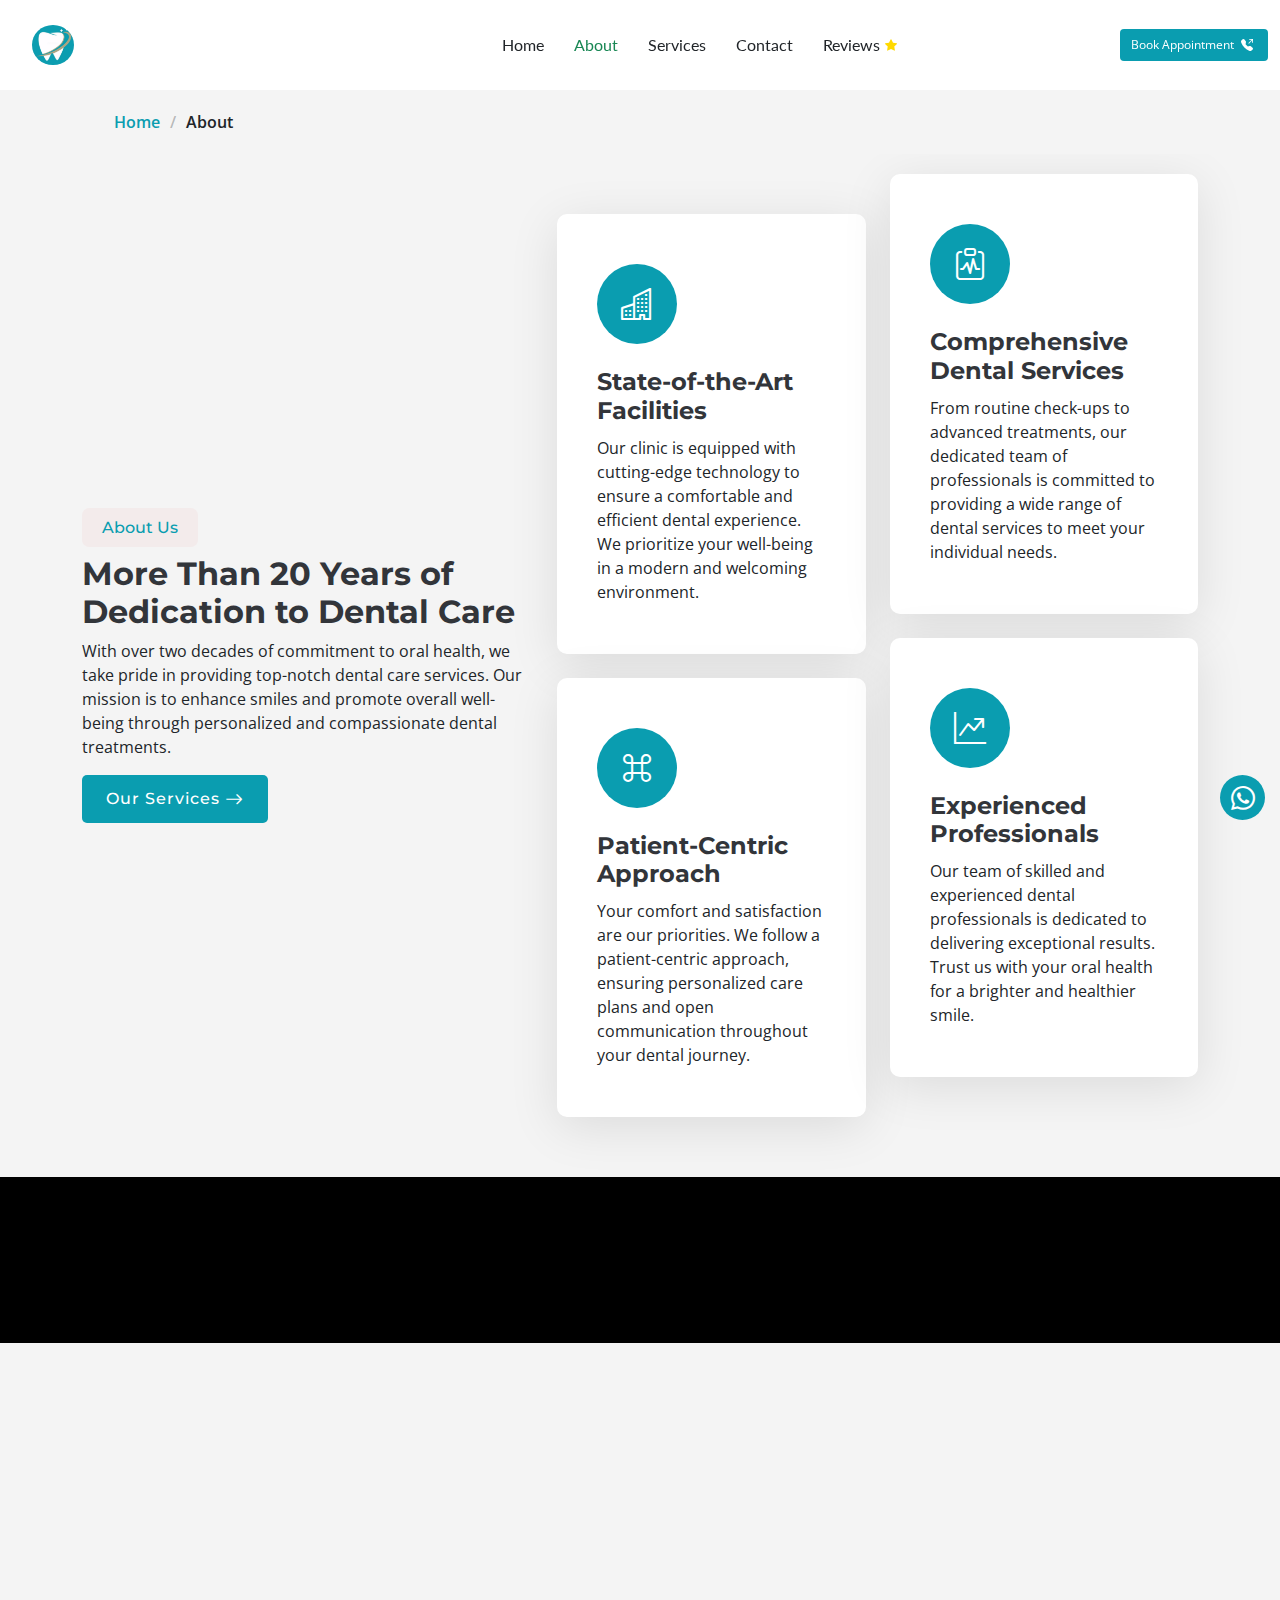
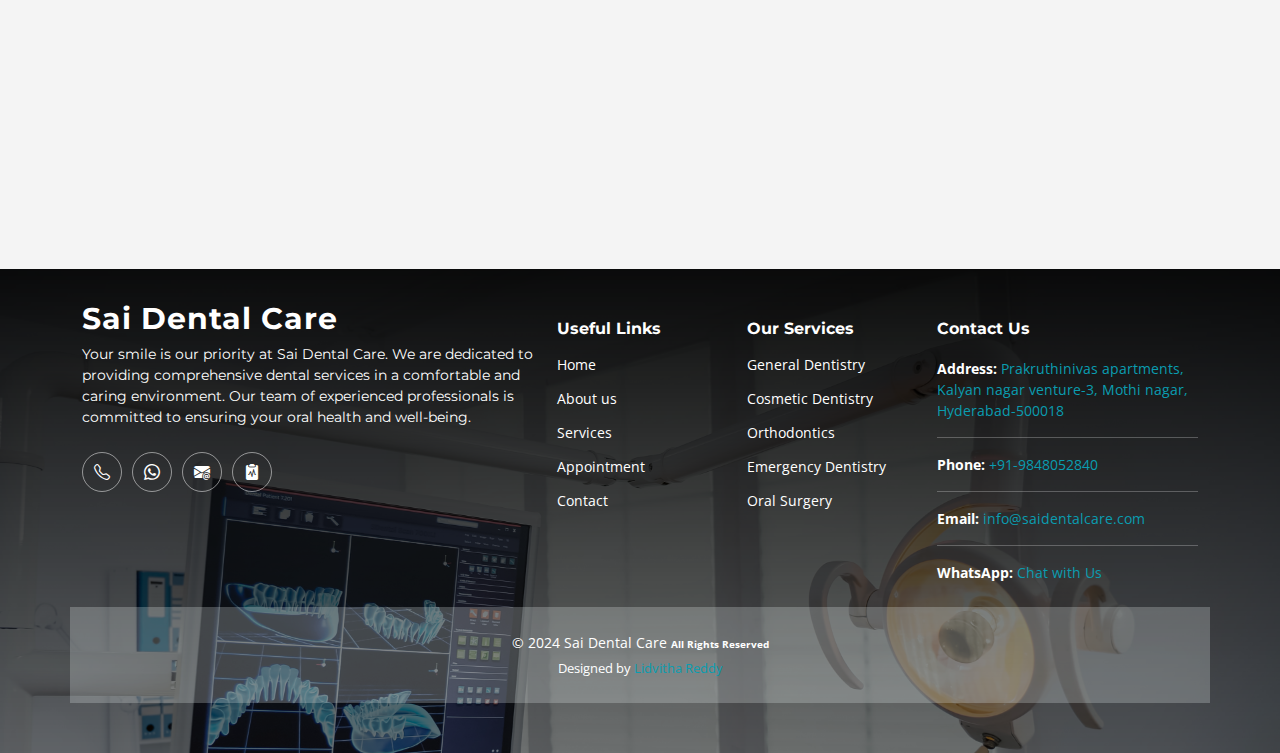
<file: about.html>
<!DOCTYPE html>
<html lang="en">
  <head>
    <meta charset="utf-8" />
    <meta content="width=device-width, initial-scale=1.0" name="viewport" />

    <title>Sai Dental Care</title>
    <meta content="" name="description" />
    <meta content="" name="keywords" />

    <!-- Favicons -->
    <link href="assets/img/services/tooth-checkup.png" rel="icon" />
    <link href="assets/img/services/tooth-checkup.png" rel="apple-touch-icon" />

    <!-- Fonts -->
    <link href="https://fonts.googleapis.com" rel="preconnect" />
    <link href="https://fonts.gstatic.com" rel="preconnect" crossorigin />
    <link
      href="https://fonts.googleapis.com/css2?family=Open+Sans:ital,wght@0,300;0,400;0,500;0,600;0,700;0,800;1,300;1,400;1,500;1,600;1,700;1,800&family=Montserrat:ital,wght@0,100;0,200;0,300;0,400;0,500;0,600;0,700;0,800;0,900;1,100;1,200;1,300;1,400;1,500;1,600;1,700;1,800;1,900&family=Lato:ital,wght@0,100;0,300;0,400;0,700;0,900;1,100;1,300;1,400;1,700;1,900&display=swap"
      rel="stylesheet"
    />

    <!-- Vendor CSS Files -->
    <link
      href="assets/vendor/bootstrap/css/bootstrap.min.css"
      rel="stylesheet"
    />
    <link
      href="assets/vendor/bootstrap-icons/bootstrap-icons.css"
      rel="stylesheet"
    />
    <link
      href="assets/vendor/glightbox/css/glightbox.min.css"
      rel="stylesheet"
    />
    <link href="assets/vendor/swiper/swiper-bundle.min.css" rel="stylesheet" />
    <link href="assets/vendor/aos/aos.css" rel="stylesheet" />

    <!-- Template Main CSS File -->
    <link href="assets/css/main.css" rel="stylesheet" />
  </head>

  <body class="index-page" data-bs-spy="scroll" data-bs-target="#navmenu">
    <!-- ======= Header ======= -->
    <header id="header" class="header sticky-top d-flex align-items-center">
      <div
        class="container-fluid d-flex align-items-center justify-content-between"
      >
        <a
          href="index.html"
          class="logo d-flex align-items-center me-auto me-xl-0"
        >
          <!-- Uncomment the line below if you also wish to use an image logo -->
          <img src="assets/img/home/clinic_logo.jpg" alt="logo" />
          <h1 class="mx-4">Sai Dental Care</h1>
        </a>

        <!-- Nav Menu -->
        <nav id="navmenu" class="navmenu">
          <ul>
            <li><a href="index.html#hero" class="text-dark">Home</a></li>
            <li><a href="about.html" class="active text-success">About</a></li>
            <li><a href="services.html" class="text-dark">Services</a></li>
            <li><a href="index.html#contact" class="text-dark">Contact</a></li>
            <li>
              <a
                href="https://www.practo.com/Hyderabad/clinic/sai-dental-care-moti-nagar-1-649209/reviews"
                target="_blank"
                class="text-dark"
              >
                Reviews
                <i style="color: rgb(255, 217, 0)" class="bi bi-star-fill"></i>
              </a>
            </li>
          </ul>
          <i class="mobile-nav-toggle d-xl-none bi bi-list"></i>
        </nav>
        <!-- End Nav Menu -->
        <a class="btn btn-getstarted btn-lg" href="tel:+919848052840"
          >Book Appointment <i class="bi bi-telephone-outbound-fill px-1"></i
        ></a>
      </div>
    </header>
    <!-- End Header -->

    <main id="main">
      <div data-aos="fade" class="page-title">
        <nav class="breadcrumbs">
          <div class="container">
            <ol>
              <li><a href="index.html">Home</a></li>
              <li class="current">About</li>
            </ol>
          </div>
        </nav>
      </div>
      <!-- About Section - Home Page -->
      <section id="about" class="about">
        <div class="container" data-aos="fade-up" data-aos-delay="100">
          <div class="row align-items-xl-center gy-5">
            <div class="col-xl-5 content">
              <h3>About Us</h3>
              <h2>More Than 20 Years of Dedication to Dental Care</h2>
              <p>
                With over two decades of commitment to oral health, we take
                pride in providing top-notch dental care services. Our mission
                is to enhance smiles and promote overall well-being through
                personalized and compassionate dental treatments.
              </p>
              <a href="services.html" class="read-more"
                ><span>Our Services</span><i class="bi bi-arrow-right"></i
              ></a>
            </div>

            <div class="col-xl-7">
              <div class="row gy-4 icon-boxes">
                <div class="col-md-6" data-aos="fade-up" data-aos-delay="200">
                  <div class="icon-box">
                    <i class="bi bi-buildings"></i>
                    <h3>State-of-the-Art Facilities</h3>
                    <p>
                      Our clinic is equipped with cutting-edge technology to
                      ensure a comfortable and efficient dental experience. We
                      prioritize your well-being in a modern and welcoming
                      environment.
                    </p>
                  </div>
                </div>
                <!-- End Icon Box -->

                <div class="col-md-6" data-aos="fade-up" data-aos-delay="300">
                  <div class="icon-box">
                    <i class="bi bi-clipboard-pulse"></i>
                    <h3>Comprehensive Dental Services</h3>
                    <p>
                      From routine check-ups to advanced treatments, our
                      dedicated team of professionals is committed to providing
                      a wide range of dental services to meet your individual
                      needs.
                    </p>
                  </div>
                </div>
                <!-- End Icon Box -->

                <div class="col-md-6" data-aos="fade-up" data-aos-delay="400">
                  <div class="icon-box">
                    <i class="bi bi-command"></i>
                    <h3>Patient-Centric Approach</h3>
                    <p>
                      Your comfort and satisfaction are our priorities. We
                      follow a patient-centric approach, ensuring personalized
                      care plans and open communication throughout your dental
                      journey.
                    </p>
                  </div>
                </div>
                <!-- End Icon Box -->

                <div class="col-md-6" data-aos="fade-up" data-aos-delay="500">
                  <div class="icon-box">
                    <i class="bi bi-graph-up-arrow"></i>
                    <h3>Experienced Professionals</h3>
                    <p>
                      Our team of skilled and experienced dental professionals
                      is dedicated to delivering exceptional results. Trust us
                      with your oral health for a brighter and healthier smile.
                    </p>
                  </div>
                </div>
                <!-- End Icon Box -->
              </div>
            </div>
          </div>
        </div>
      </section>
      <!-- End About Section -->

      <!-- Stats Section - Home Page -->
      <section id="stats" class="stats">
        <img src="assets/img/home/stats-banner.jpg" alt="" data-aos="fade-in" />

        <div
          class="container position-relative"
          data-aos="fade-up"
          data-aos-delay="100"
        >
          <div class="row gy-4">
            <div class="col-lg-3 col-md-6 col-6">
              <div class="stats-item text-center w-100 h-100">
                <span
                  data-purecounter-start="0"
                  data-purecounter-end="40"
                  data-purecounter-duration="2"
                  class="purecounter"
                ></span>
                <p>Services</p>
              </div>
            </div>
            <!-- End Stats Item -->

            <div class="col-lg-3 col-md-6 col-6">
              <div class="stats-item text-center w-100 h-100">
                <span
                  data-purecounter-start="0"
                  data-purecounter-end="2004"
                  data-purecounter-duration="0"
                  class="purecounter"
                ></span>
                <p>Since</p>
              </div>
            </div>
            <!-- End Stats Item -->

            <div class="col-lg-3 col-md-6 col-6">
              <div class="stats-item text-center w-100 h-100">
                <span
                  data-purecounter-start="0"
                  data-purecounter-end="1440"
                  data-purecounter-duration="2"
                  class="purecounter"
                ></span>
                <p>Practo Reviews</p>
              </div>
            </div>
            <!-- End Stats Item -->

            <div class="col-lg-3 col-md-6 col-6">
              <div class="stats-item text-center w-100 h-100">
                <span
                  data-purecounter-start="0"
                  data-purecounter-end="2900"
                  data-purecounter-duration="2"
                  class="purecounter"
                ></span>
                <!-- <span id="visits">..</span> -->
                <p>Site Visits</p>
              </div>
            </div>
            <!-- End Stats Item -->
          </div>
        </div>
      </section>
      <!-- End Stats Section -->

      <!-- Team Section - Home Page -->
      <section id="team" class="team">
        <!--  Section Title -->
        <div class="container section-title" data-aos="fade-up">
          <h2>Team</h2>
          <p>
            Meet Our Expert Team, Crafting Beautiful Smiles with Passion and
            Precision!
          </p>
        </div>
        <!-- End Section Title -->

        <div class="container">
          <div class="row gy-5">
            <div
              class="col-lg-3 col-md-6 member"
              data-aos="fade-up"
              data-aos-delay="100"
            >
              <div class="member-img">
                <img
                  src="assets/img/team/team-1.jpg"
                  class="img-fluid"
                  alt=""
                />
                <div class="social">
                  <a href="tel:+919848052840"
                    ><i class="bi bi-telephone"></i
                  ></a>
                  <a href="https://wa.me/9848052840" target="_blank"
                    ><i class="bi bi-whatsapp"></i
                  ></a>
                  <a href="mailto:info@saidentalcare.com"
                    ><i class="bi bi-envelope-at-fill"></i
                  ></a>
                  <a
                    href="https://www.practo.com/hyderabad/doctor/dr-bharat-reddy-dentist?specialization=Dentist&practice_id=649209"
                    target="_blank"
                    ><i class="bi bi-clipboard2-pulse-fill"></i
                  ></a>
                </div>
              </div>
              <div class="member-info text-center">
                <h4>
                  <a
                    href="https://www.practo.com/hyderabad/doctor/dr-bharat-reddy-dentist?specialization=Dentist&practice_id=649209"
                    target="_blank"
                  >
                    Dr. Bharat Reddy</a
                  >
                </h4>
                <span>Implantologist</span>
                <p>BDS, Fellowship in Oral implantlogy</p>
                <p>26 years of experience</p>
                <p>Reg.No 7487-A</p>
              </div>
            </div>

            <div
              class="col-lg-3 col-md-6 member"
              data-aos="fade-up"
              data-aos-delay="200"
            >
              <div class="member-img">
                <img
                  src="assets/img/team/team-2.jpg"
                  class="img-fluid"
                  alt=""
                />
                <div class="social">
                  <a href="tel:+919848052840"
                    ><i class="bi bi-telephone"></i
                  ></a>
                  <a href="https://wa.me/9848052840" target="_blank"
                    ><i class="bi bi-whatsapp"></i
                  ></a>
                  <a href="mailto:info@saidentalcare.com"
                    ><i class="bi bi-envelope-at-fill"></i
                  ></a>
                  <a
                    href="https://www.practo.com/hyderabad/doctor/dr-bharat-reddy-dentist?specialization=Dentist&practice_id=649209"
                    target="_blank"
                    ><i class="bi bi-clipboard2-pulse-fill"></i
                  ></a>
                </div>
              </div>
              <div class="member-info text-center">
                <h4>Dr. Sushmitha</h4>
                <span>Specialist Dentist</span>
                <p>BDS, 20 years of experience</p>
                <p>Reg.No 54971893-A</p>
              </div>
            </div>

            <div
              class="col-lg-3 col-md-6 member"
              data-aos="fade-up"
              data-aos-delay="300"
            >
              <div class="member-img">
                <img
                  src="assets/img/team/team-3.jpg"
                  class="img-fluid"
                  alt=""
                />
                <div class="social">
                  <a href="#"><i class="bi bi-twitter"></i></a>
                  <a href="#"><i class="bi bi-facebook"></i></a>
                  <a href="#"><i class="bi bi-instagram"></i></a>
                  <a href="#"><i class="bi bi-linkedin"></i></a>
                </div>
              </div>
              <div class="member-info text-center">
                <h4>William Anderson</h4>
                <span>CTO</span>
                <p>
                  Illum minima ea autem doloremque ipsum quidem quas aspernatur
                  modi ut praesentium vel tque sed facilis at qui
                </p>
              </div>
            </div>

            <div
              class="col-lg-3 col-md-6 member"
              data-aos="fade-up"
              data-aos-delay="300"
            >
              <div class="member-img">
                <img
                  src="assets/img/team/team-3.jpg"
                  class="img-fluid"
                  alt=""
                />
                <div class="social">
                  <a href="#"><i class="bi bi-twitter"></i></a>
                  <a href="#"><i class="bi bi-facebook"></i></a>
                  <a href="#"><i class="bi bi-instagram"></i></a>
                  <a href="#"><i class="bi bi-linkedin"></i></a>
                </div>
              </div>
              <div class="member-info text-center">
                <h4>William Anderson</h4>
                <span>CTO</span>
                <p>
                  Illum minima ea autem doloremque ipsum quidem quas aspernatur
                  modi ut praesentium vel tque sed facilis at qui
                </p>
              </div>
            </div>
          </div>
        </div>
      </section>
      <!-- End Team Section -->
    </main>

    <!-- Footer Section -->
    <footer id="footer" class="footer">
      <div class="container footer-top">
        <div class="row gy-4">
          <div class="col-lg-5 col-md-12 footer-about">
            <a href="index.html" class="logo d-flex align-items-center">
              <span>Sai Dental Care</span>
            </a>
            <p>
              Your smile is our priority at Sai Dental Care. We are dedicated to
              providing comprehensive dental services in a comfortable and
              caring environment. Our team of experienced professionals is
              committed to ensuring your oral health and well-being.
            </p>
            <div class="social-links d-flex mt-4">
              <a href="tel:+919848052840"><i class="bi bi-telephone"></i></a>
              <a href="https://wa.me/9848052840" target="_blank"
                ><i class="bi bi-whatsapp"></i
              ></a>
              <a href="mailto:info@saidentalcare.com"
                ><i class="bi bi-envelope-at-fill"></i
              ></a>
              <a
                href="https://www.practo.com/hyderabad/doctor/dr-bharat-reddy-dentist?specialization=Dentist&practice_id=649209"
                target="_blank"
                ><i class="bi bi-clipboard2-pulse-fill"></i
              ></a>
            </div>
          </div>

          <div class="col-lg-2 col-6 footer-links">
            <h4>Useful Links</h4>
            <ul>
              <li><a href="index.html">Home</a></li>
              <li><a href="about.html">About us</a></li>
              <li><a href="services.html">Services</a></li>
              <li>
                <a href="https://wa.me/9848052840" target="_blank"
                  >Appointment</a
                >
              </li>
              <li><a href="index.html#contact">Contact</a></li>
            </ul>
          </div>

          <div class="col-lg-2 col-6 footer-links">
            <h4>Our Services</h4>
            <ul>
              <li><a href="services.html">General Dentistry</a></li>
              <li><a href="services.html">Cosmetic Dentistry</a></li>
              <li><a href="services.html">Orthodontics</a></li>
              <li><a href="services.html">Emergency Dentistry</a></li>
              <li><a href="services.html">Oral Surgery</a></li>
            </ul>
          </div>

          <div
            class="col-lg-3 col-md-12 footer-contact text-center text-md-start"
          >
            <h4>Contact Us</h4>
            <strong>Address:</strong>
            <a
              href="https://www.google.co.in/maps/place/Sai+Dental+care/@17.4528027,78.4039406,15z/data=!3m1!4b1!4m6!3m5!1s0x3bcb911967c75cc9:0x7b93069f0cb527a6!8m2!3d17.4527831!4d78.4223947!16s%2Fg%2F11gd3904gx?entry=ttu"
              class="contact-link"
            >
              Prakruthinivas apartments, Kalyan nagar venture-3, Mothi nagar,
              Hyderabad-500018
            </a>
            <hr />
            <strong>Phone:</strong>
            <a href="tel:+919848052840" class="contact-link">+91-9848052840</a>
            <hr />
            <strong>Email:</strong>
            <a href="mailto:info@saidentalcare.com" class="mail-link"
              >info@saidentalcare.com</a
            >
            <hr />
            <strong>WhatsApp:</strong>
            <a href="https://wa.me/9848052840" target="_blank">Chat with Us</a>
          </div>
        </div>
      </div>

      <div class="container copyright text-center mt-4">
        <p>
          &copy; <span>2024 Sai Dental Care</span>
          <span> <b style="font-size: x-small">All Rights Reserved</b></span>
        </p>
        <div class="credits">Designed by <a href="#">Lidvitha Reddy</a></div>
      </div>
    </footer>
    <!-- End Footer -->

    <!-- Scroll Top Button -->
    <a
      href="#"
      id="scroll-top"
      class="scroll-top d-flex align-items-center justify-content-center"
      ><i class="bi bi-arrow-up-short"></i
    ></a>

    <!-- WhatsApp Button -->
    <a
      href="https://wa.me/9848052840"
      target="_blank"
      id="whatsapp-button"
      class="whatsapp-button d-flex align-items-center justify-content-center"
      ><i class="bi bi-whatsapp"></i
    ></a>

    <!-- Preloader -->
    <div id="preloader">
      <div></div>
      <div></div>
      <div></div>
      <div></div>
    </div>

    <!-- Vendor JS Files -->
    <script src="assets/vendor/bootstrap/js/bootstrap.bundle.min.js"></script>
    <script src="assets/vendor/glightbox/js/glightbox.min.js"></script>
    <script src="assets/vendor/purecounter/purecounter_vanilla.js"></script>
    <script src="assets/vendor/isotope-layout/isotope.pkgd.min.js"></script>
    <script src="assets/vendor/swiper/swiper-bundle.min.js"></script>
    <script src="assets/vendor/aos/aos.js"></script>
    <script src="assets/vendor/php-email-form/validate.js"></script>

    <!-- Template Main JS File -->
    <script src="assets/js/main.js"></script>
  </body>
</html>
</file>
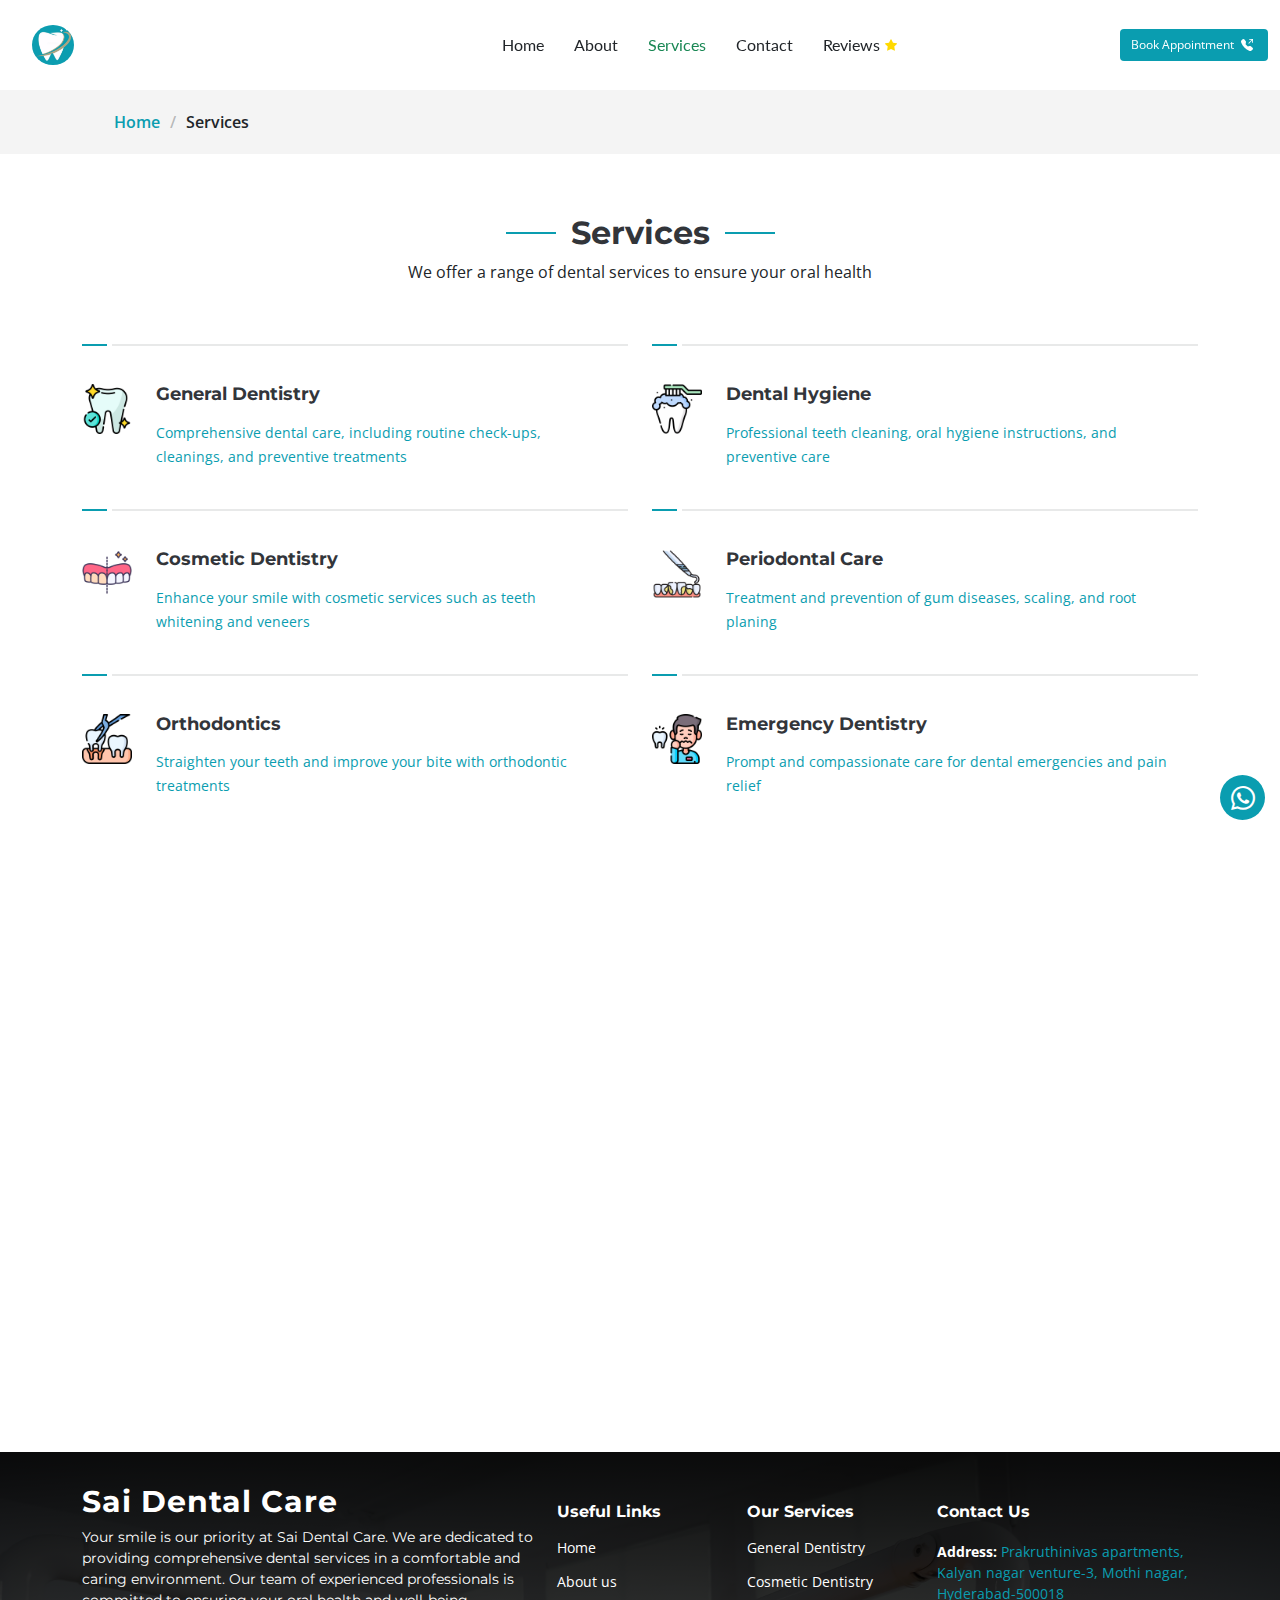
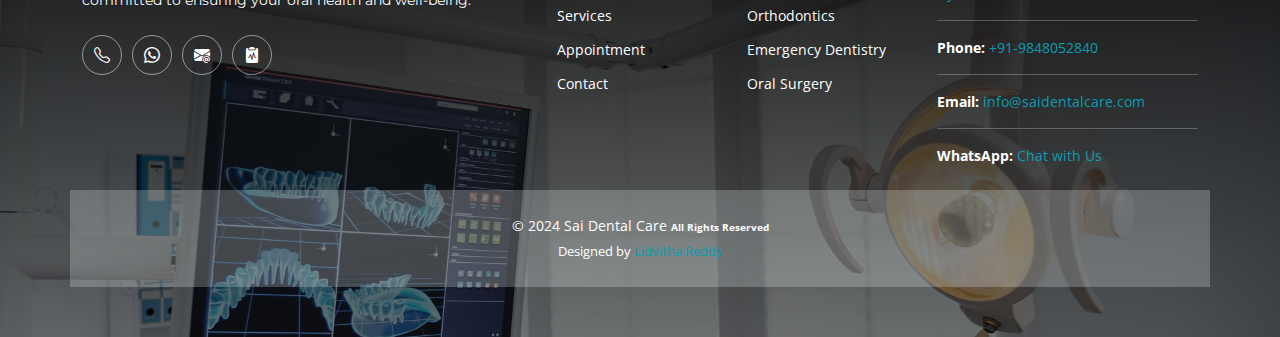
<file: services.html>
<!DOCTYPE html>
<html lang="en">
  <head>
    <meta charset="utf-8" />
    <meta content="width=device-width, initial-scale=1.0" name="viewport" />

    <title>Sai Dental Care</title>
    <meta content="" name="description" />
    <meta content="" name="keywords" />

    <!-- Favicons -->
    <link href="assets/img/services/tooth-checkup.png" rel="icon" />
    <link href="assets/img/services/tooth-checkup.png" rel="apple-touch-icon" />

    <!-- Fonts -->
    <link href="https://fonts.googleapis.com" rel="preconnect" />
    <link href="https://fonts.gstatic.com" rel="preconnect" crossorigin />
    <link
      href="https://fonts.googleapis.com/css2?family=Open+Sans:ital,wght@0,300;0,400;0,500;0,600;0,700;0,800;1,300;1,400;1,500;1,600;1,700;1,800&family=Montserrat:ital,wght@0,100;0,200;0,300;0,400;0,500;0,600;0,700;0,800;0,900;1,100;1,200;1,300;1,400;1,500;1,600;1,700;1,800;1,900&family=Lato:ital,wght@0,100;0,300;0,400;0,700;0,900;1,100;1,300;1,400;1,700;1,900&display=swap"
      rel="stylesheet"
    />

    <!-- Vendor CSS Files -->
    <link
      href="assets/vendor/bootstrap/css/bootstrap.min.css"
      rel="stylesheet"
    />
    <link
      href="assets/vendor/bootstrap-icons/bootstrap-icons.css"
      rel="stylesheet"
    />
    <link
      href="assets/vendor/glightbox/css/glightbox.min.css"
      rel="stylesheet"
    />
    <link href="assets/vendor/swiper/swiper-bundle.min.css" rel="stylesheet" />
    <link href="assets/vendor/aos/aos.css" rel="stylesheet" />

    <!-- Template Main CSS File -->
    <link href="assets/css/main.css" rel="stylesheet" />
  </head>

  <body class="index-page" data-bs-spy="scroll" data-bs-target="#navmenu">
    <!-- ======= Header ======= -->
    <header id="header" class="header sticky-top d-flex align-items-center">
      <div
        class="container-fluid d-flex align-items-center justify-content-between"
      >
        <a
          href="index.html"
          class="logo d-flex align-items-center me-auto me-xl-0"
        >
          <!-- Uncomment the line below if you also wish to use an image logo -->
                    <img src="assets/img/home/clinic_logo.jpg" alt="logo" />
          <h1 class="mx-4">Sai Dental Care</h1>
        </a>

        <!-- Nav Menu -->
        <nav id="navmenu" class="navmenu">
          <ul>
            <li><a href="index.html#hero" class="text-dark">Home</a></li>
            <li><a href="about.html" class="text-dark">About</a></li>
            <li>
              <a href="services.html" class="active text-success">Services</a>
            </li>
            <li><a href="index.html#contact" class="text-dark">Contact</a></li>
            <li>
              <a
                href="https://www.practo.com/Hyderabad/clinic/sai-dental-care-moti-nagar-1-649209/reviews"
                target="_blank"
                class="text-dark"
              >
                Reviews
                <i style="color: rgb(255, 217, 0)" class="bi bi-star-fill"></i>
              </a>
            </li>
          </ul>
          <i class="mobile-nav-toggle d-xl-none bi bi-list"></i>
        </nav>
        <!-- End Nav Menu -->
        <a class="btn btn-getstarted btn-lg" href="tel:+919848052840"
          >Book Appointment <i class="bi bi-telephone-outbound-fill px-1"></i
        ></a>
      </div>
    </header>
    <!-- End Header -->

    <main id="main">
      <div data-aos="fade" class="page-title">
        <nav class="breadcrumbs">
          <div class="container">
            <ol>
              <li><a href="index.html">Home</a></li>
              <li class="current">Services</li>
            </ol>
          </div>
        </nav>
      </div>

      <!-- Services Section - Home Page -->
      <section id="services" class="services">
        <!-- Section Title -->
        <div class="container section-title" data-aos="fade-up">
          <h2>Services</h2>
          <p>We offer a range of dental services to ensure your oral health</p>
        </div>
        <!-- End Section Title -->

        <div class="container">
          <div class="row gy-4">
            <div class="col-lg-6" data-aos="fade-up" data-aos-delay="100">
              <div class="service-item d-flex">
                <div class="flex-shrink-0">
                  <img
                    src="assets/img/services/tooth-checkup.png"
                    alt="Tooth Image"
                    style="width: 50px; height: 50px"
                  />
                </div>
                <div class="mx-4">
                  <h4 class="title">
                    <a href="services-details.html" class="stretched-link"
                      >General Dentistry</a
                    >
                  </h4>
                  <p class="description">
                    Comprehensive dental care, including routine check-ups,
                    cleanings, and preventive treatments
                  </p>
                </div>
              </div>
            </div>
            <!-- End Service Item -->

            <div class="col-lg-6" data-aos="fade-up" data-aos-delay="200">
              <div class="service-item d-flex">
                <div class="flex-shrink-0">
                  <img
                    src="assets/img/services/tooth-brush.png"
                    alt="Tooth Image"
                    style="width: 50px; height: 50px"
                  />
                </div>
                <div class="mx-4">
                  <h4 class="title">
                    <a href="services-details.html" class="stretched-link"
                      >Dental Hygiene</a
                    >
                  </h4>
                  <p class="description">
                    Professional teeth cleaning, oral hygiene instructions, and
                    preventive care
                  </p>
                </div>
              </div>
            </div>
            <!-- End Service Item -->

            <div class="col-lg-6" data-aos="fade-up" data-aos-delay="300">
              <div class="service-item d-flex">
                <div class="flex-shrink-0">
                  <img
                    src="assets/img/services/tooth-whitening.png"
                    alt="Tooth Image"
                    style="width: 50px; height: 50px"
                  />
                </div>
                <div class="mx-4">
                  <h4 class="title">
                    <a href="services-details.html" class="stretched-link"
                      >Cosmetic Dentistry</a
                    >
                  </h4>
                  <p class="description">
                    Enhance your smile with cosmetic services such as teeth
                    whitening and veneers
                  </p>
                </div>
              </div>
            </div>
            <!-- End Service Item -->

            <div class="col-lg-6" data-aos="fade-up" data-aos-delay="400">
              <div class="service-item d-flex">
                <div class="flex-shrink-0">
                  <img
                    src="assets/img/services/scaling.png"
                    alt="Tooth Image"
                    style="width: 50px; height: 50px"
                  />
                </div>
                <div class="mx-4">
                  <h4 class="title">
                    <a href="services-details.html" class="stretched-link"
                      >Periodontal Care</a
                    >
                  </h4>
                  <p class="description">
                    Treatment and prevention of gum diseases, scaling, and root
                    planing
                  </p>
                </div>
              </div>
            </div>
            <!-- End Service Item -->

            <div class="col-lg-6" data-aos="fade-up" data-aos-delay="500">
              <div class="service-item d-flex">
                <div class="flex-shrink-0">
                  <img
                    src="assets/img/services/tooth-extraction.png"
                    alt="Tooth Image"
                    style="width: 50px; height: 50px"
                  />
                </div>
                <div class="mx-4">
                  <h4 class="title">
                    <a href="services-details.html" class="stretched-link"
                      >Orthodontics</a
                    >
                  </h4>
                  <p class="description">
                    Straighten your teeth and improve your bite with orthodontic
                    treatments
                  </p>
                </div>
              </div>
            </div>
            <!-- End Service Item -->

            <div class="col-lg-6" data-aos="fade-up" data-aos-delay="600">
              <div class="service-item d-flex">
                <div class="flex-shrink-0">
                  <img
                    src="assets/img/services/toothache.png"
                    alt="Tooth Image"
                    style="width: 50px; height: 50px"
                  />
                </div>
                <div class="mx-4">
                  <h4 class="title">
                    <a href="services-details.html" class="stretched-link"
                      >Emergency Dentistry</a
                    >
                  </h4>
                  <p class="description">
                    Prompt and compassionate care for dental emergencies and
                    pain relief
                  </p>
                </div>
              </div>
            </div>
            <!-- End Service Item -->
          </div>
        </div>
      </section>
      <!-- End Services Section -->

      <!-- FAQ Section - Home Page -->
      <section id="faq" class="faq">
        <div class="container">
          <div class="row gy-4">
            <div class="col-lg-4" data-aos="fade-up" data-aos-delay="100">
              <div class="content px-xl-5">
                <h3>
                  <span>Frequently Asked </span><strong>Questions</strong>
                </h3>
                <p>
                  Have questions? Check out our frequently asked questions to
                  find answers.
                </p>
              </div>
            </div>

            <div class="col-lg-8" data-aos="fade-up" data-aos-delay="200">
              <div class="faq-container">
                <div class="faq-item faq-active">
                  <h3>
                    <span class="num">1.</span>
                    <span
                      >What is the importance of regular dental check-ups?</span
                    >
                  </h3>
                  <div class="faq-content">
                    <p>
                      Regular dental check-ups are crucial for maintaining good
                      oral health. They help prevent dental issues, detect
                      problems early, and ensure your teeth and gums stay
                      healthy.
                    </p>
                  </div>
                  <i class="faq-toggle bi bi-chevron-right"></i>
                </div>
                <!-- End Faq item-->

                <div class="faq-item">
                  <h3>
                    <span class="num">2.</span>
                    <span>How often should I have a dental cleaning?</span>
                  </h3>
                  <div class="faq-content">
                    <p>
                      Dental cleanings are recommended every six months.
                      However, your dentist may suggest more frequent cleanings
                      based on your individual oral health needs.
                    </p>
                  </div>
                  <i class="faq-toggle bi bi-chevron-right"></i>
                </div>
                <!-- End Faq item-->

                <div class="faq-item">
                  <h3>
                    <span class="num">3.</span>
                    <span>What cosmetic dentistry services do you offer?</span>
                  </h3>
                  <div class="faq-content">
                    <p>
                      We offer a range of cosmetic dentistry services, including
                      teeth whitening, veneers, and smile makeovers. Schedule a
                      consultation to discuss your options.
                    </p>
                  </div>
                  <i class="faq-toggle bi bi-chevron-right"></i>
                </div>
                <!-- End Faq item-->

                <div class="faq-item">
                  <h3>
                    <span class="num">4.</span>
                    <span>Can you help with dental emergencies?</span>
                  </h3>
                  <div class="faq-content">
                    <p>
                      Yes, we provide prompt and compassionate care for dental
                      emergencies. Contact our clinic, and we'll do our best to
                      accommodate you as soon as possible.
                    </p>
                  </div>
                  <i class="faq-toggle bi bi-chevron-right"></i>
                </div>
                <!-- End Faq item-->

                <div class="faq-item">
                  <h3>
                    <span class="num">5.</span>
                    <span>Do you offer orthodontic treatments?</span>
                  </h3>
                  <div class="faq-content">
                    <p>
                      Yes, we provide orthodontic treatments to help straighten
                      teeth and improve bites. Schedule a consultation to
                      discuss the best options for you.
                    </p>
                  </div>
                  <i class="faq-toggle bi bi-chevron-right"></i>
                </div>
                <!-- End Faq item-->
              </div>
            </div>
          </div>
        </div>
      </section>
      <!-- End FAQ Section -->
    </main>

    <!-- Footer Section -->
    <footer id="footer" class="footer">
      <div class="container footer-top">
        <div class="row gy-4">
          <div class="col-lg-5 col-md-12 footer-about">
            <a href="index.html" class="logo d-flex align-items-center">
              <span>Sai Dental Care</span>
            </a>
            <p>
              Your smile is our priority at Sai Dental Care. We are dedicated to
              providing comprehensive dental services in a comfortable and
              caring environment. Our team of experienced professionals is
              committed to ensuring your oral health and well-being.
            </p>
            <div class="social-links d-flex mt-4">
              <a href="tel:+919848052840"><i class="bi bi-telephone"></i></a>
              <a href="https://wa.me/9848052840" target="_blank"
                ><i class="bi bi-whatsapp"></i
              ></a>
              <a href="mailto:info@saidentalcare.com"
                ><i class="bi bi-envelope-at-fill"></i
              ></a>
              <a
                href="https://www.practo.com/hyderabad/doctor/dr-bharat-reddy-dentist?specialization=Dentist&practice_id=649209"
                target="_blank"
                ><i class="bi bi-clipboard2-pulse-fill"></i
              ></a>
            </div>
          </div>

          <div class="col-lg-2 col-6 footer-links">
            <h4>Useful Links</h4>
            <ul>
              <li><a href="index.html">Home</a></li>
              <li><a href="about.html">About us</a></li>
              <li><a href="services.html">Services</a></li>
              <li>
                <a href="https://wa.me/9848052840" target="_blank"
                  >Appointment</a
                >
              </li>
              <li><a href="index.html#contact">Contact</a></li>
            </ul>
          </div>

          <div class="col-lg-2 col-6 footer-links">
            <h4>Our Services</h4>
            <ul>
              <li><a href="services.html">General Dentistry</a></li>
              <li><a href="services.html">Cosmetic Dentistry</a></li>
              <li><a href="services.html">Orthodontics</a></li>
              <li><a href="services.html">Emergency Dentistry</a></li>
              <li><a href="services.html">Oral Surgery</a></li>
            </ul>
          </div>

          <div
            class="col-lg-3 col-md-12 footer-contact text-center text-md-start"
          >
            <h4>Contact Us</h4>
            <strong>Address:</strong>
            <a
              href="https://www.google.co.in/maps/place/Sai+Dental+care/@17.4528027,78.4039406,15z/data=!3m1!4b1!4m6!3m5!1s0x3bcb911967c75cc9:0x7b93069f0cb527a6!8m2!3d17.4527831!4d78.4223947!16s%2Fg%2F11gd3904gx?entry=ttu"
              class="contact-link"
            >
              Prakruthinivas apartments, Kalyan nagar venture-3, Mothi nagar,
              Hyderabad-500018
            </a>
            <hr />
            <strong>Phone:</strong>
            <a href="tel:+919848052840" class="contact-link">+91-9848052840</a>
            <hr />
            <strong>Email:</strong>
            <a href="mailto:info@saidentalcare.com" class="mail-link"
              >info@saidentalcare.com</a
            >
            <hr />
            <strong>WhatsApp:</strong>
            <a href="https://wa.me/9848052840" target="_blank">Chat with Us</a>
          </div>
        </div>
      </div>

      <div class="container copyright text-center mt-4">
        <p>
          &copy; <span>2024 Sai Dental Care</span>
          <span> <b style="font-size: x-small">All Rights Reserved</b></span>
        </p>
        <div class="credits">Designed by <a href="#">Lidvitha Reddy</a></div>
      </div>
    </footer>
    <!-- End Footer -->

    <!-- Scroll Top Button -->
    <a
      href="#"
      id="scroll-top"
      class="scroll-top d-flex align-items-center justify-content-center"
      ><i class="bi bi-arrow-up-short"></i
    ></a>
    <!-- WhatsApp Button -->
    <a
      href="https://wa.me/9848052840"
      target="_blank"
      id="whatsapp-button"
      class="whatsapp-button d-flex align-items-center justify-content-center"
      ><i class="bi bi-whatsapp"></i
    ></a>

    <!-- Preloader -->
    <div id="preloader">
      <div></div>
      <div></div>
      <div></div>
      <div></div>
    </div>

    <!-- Vendor JS Files -->
    <script src="assets/vendor/bootstrap/js/bootstrap.bundle.min.js"></script>
    <script src="assets/vendor/glightbox/js/glightbox.min.js"></script>
    <script src="assets/vendor/purecounter/purecounter_vanilla.js"></script>
    <script src="assets/vendor/isotope-layout/isotope.pkgd.min.js"></script>
    <script src="assets/vendor/swiper/swiper-bundle.min.js"></script>
    <script src="assets/vendor/aos/aos.js"></script>
    <script src="assets/vendor/php-email-form/validate.js"></script>

    <!-- Template Main JS File -->
    <script src="assets/js/main.js"></script>
  </body>
</html>
</file>
<file: assets/css/main.css>
/* Fonts */
:root {
  --default-font: "Open Sans", system-ui, -apple-system, "Segoe UI", Roboto, "Helvetica Neue", Arial, "Noto Sans", "Liberation Sans", sans-serif, "Apple Color Emoji", "Segoe UI Emoji", "Segoe UI Symbol", "Noto Color Emoji";
  --heading-font: "Montserrat", sans-serif;
  --nav-font: "Lato", sans-serif;
}

/* Global Colors */
:root {
  --background-color: #ffffff;
  --background-color-rgb: 255, 255, 255;
  --default-color: #212529;
  --default-color-rgb: 33, 37, 41;
  --accent-color: #0A9DB0;
  --accent-color-rgb: 232, 69, 69;
  --heading-color: #32353a;
  --heading-color-rgb: 50, 53, 58;
  --contrast-color: #ffffff;
  --contrast-color-rgb: 255, 255, 255;
}

/* Nav Menu Colors */
:root {
  --nav-color: #3a3939;
  --nav-hover-color: #0A9DB0;
  --nav-dropdown-color: #3a3939;
  --nav-dropdown-hover-color: #0A9DB0;
  --nav-dropdown-background-color: #ffffff;
}

/* Smooth scroll */
:root {
  scroll-behavior: smooth;
}

input[type="text"], input[type="email"], input[type="tel"], textarea {
  color: #000; /* Set the desired text color, e.g., black (#000) */
}


/*--------------------------------------------------------------
# General
--------------------------------------------------------------*/
body {
  color: var(--default-color);
  background-color: var(--background-color);
  font-family: var(--default-font);
}

a {
  color: var(--accent-color);
  text-decoration: none;
  transition: 0.3s;
}

a:hover {
  color: rgba(var(--accent-color-rgb), 0.7);
  text-decoration: none;
}

h1,
h2,
h3,
h4,
h5,
h6 {
  color: var(--heading-color);
  font-family: var(--heading-font);
}

/*--------------------------------------------------------------
# Global Header
--------------------------------------------------------------*/
.header {
  --background-color: #ffffff;
  color: var(--default-color);
  background-color: var(--background-color);
  padding: 15px 0;
  transition: all 0.5s;
  z-index: 997;
}

.header .logo img {
  max-height: 40px;
  margin-left: 20px;
  border-radius: 50%;
}

.header .logo h1 {
  font-size: 18px;
  margin: 0;
  font-weight: 600;
  color: var(--heading-color);
}

.header .logo span {
  color: var(--accent-color);
  font-size: 18px;
  font-weight: 600;
  padding-left: 3px;
}

.header .btn-getstarted,
.header .btn-getstarted:focus {
  color: var(--contrast-color);
  background: var(--accent-color);
  font-size: 12px;
  padding: 6px 10px;
  margin: 0;
  border-radius: 4px;
  transition: 0.3s;
}

.header .btn-getstarted:hover,
.header .btn-getstarted:focus:hover {
  color: var(--contrast-color);
  background: rgba(var(--accent-color-rgb), 0.85);
}

@media (max-width: 1200px) {
  .header .logo {
    order: 1;
  }

  .header .btn-getstarted {
    order: 2;
    margin: 0 8px 0 0;
    padding: 6px 5px;
  }

  .header .navmenu {
    order: 3;
  }
}

/* Global Header on page scroll
------------------------------*/
.scrolled .header {
  --background-color: #ffffff;
  --heading-color: #444444;
  --nav-color: #444444;
  --nav-hover-color: #0A9DB0;
  box-shadow: 0 0 30px 10px rgba(0, 0, 0, 0.1);
}

/* Global Scroll Margin Top
------------------------------*/
section {
  scroll-margin-top: 90px;
}

@media (max-width: 1199px) {
  section {
    scroll-margin-top: 66px;
  }
}

/* Home Page Custom Header
------------------------------*/
.index-page .header {
  --background-color: rgba(255, 255, 255, 0);
  --heading-color: #ffffff;
  --nav-color: rgba(255, 255, 255, 0.515);
  --nav-hover-color: #ffffff;
}

/* Home Page Custom Header on page scroll
------------------------------*/
.index-page.scrolled .header {
  --background-color: #ffffff;
  --heading-color: #444444;
  --nav-color: #444444;
  --nav-hover-color:#d83535;
}

/*--------------------------------------------------------------
# Navigation Menu
--------------------------------------------------------------*/
/* Desktop Navigation */
@media (min-width: 1200px) {
  .navmenu {
    padding: 0;
  }

  .navmenu ul {
    margin: 0;
    padding: 0;
    display: flex;
    list-style: none;
    align-items: center;
  }

  .navmenu li {
    position: relative;
  }

  .navmenu a,
  .navmenu a:focus {
    color: var(--nav-color);
    padding: 18px 15px;
    font-size: 16px;
    font-family: var(--nav-font);
    font-weight: 400;
    display: flex;
    align-items: center;
    justify-content: space-between;
    white-space: nowrap;
    transition: 0.3s;
  }

  .navmenu a i,
  .navmenu a:focus i {
    font-size: 12px;
    line-height: 0;
    margin-left: 5px;
    transition: 0.3s;
  }

  .navmenu li:last-child a {
    padding-right: 0;
  }

  .navmenu li:hover>a,
  .navmenu .active,
  .navmenu .active:focus {
    color: var(--nav-hover-color);
  }

  .navmenu .dropdown ul {
    margin: 0;
    padding: 10px 0;
    background: var(--nav-dropdown-background-color);
    display: block;
    position: absolute;
    visibility: hidden;
    left: 14px;
    top: 130%;
    opacity: 0;
    transition: 0.3s;
    border-radius: 4px;
    z-index: 99;
  }

  .navmenu .dropdown ul li {
    min-width: 200px;
  }

  .navmenu .dropdown ul a {
    padding: 10px 20px;
    font-size: 15px;
    text-transform: none;
    color: var(--nav-dropdown-color);
  }

  .navmenu .dropdown ul a i {
    font-size: 12px;
  }

  .navmenu .dropdown ul a:hover,
  .navmenu .dropdown ul .active:hover,
  .navmenu .dropdown ul li:hover>a {
    color: var(--nav-dropdown-hover-color);
  }

  .navmenu .dropdown:hover>ul {
    opacity: 1;
    top: 100%;
    visibility: visible;
  }

  .navmenu .dropdown .dropdown ul {
    top: 0;
    left: -90%;
    visibility: hidden;
  }

  .navmenu .dropdown .dropdown:hover>ul {
    opacity: 1;
    top: 0;
    left: -100%;
    visibility: visible;
  }

  .navmenu .megamenu {
    position: static;
  }

  .navmenu .megamenu ul {
    margin: 0;
    padding: 10px;
    background: var(--nav-dropdown-background-color);
    box-shadow: 0px 0px 20px rgba(var(--default-color-rgb), 0.1);
    display: block;
    position: absolute;
    top: 130%;
    left: 0;
    right: 0;
    visibility: hidden;
    opacity: 0;
    display: flex;
    transition: 0.3s;
    border-radius: 4px;
    z-index: 99;
  }

  .navmenu .megamenu ul li {
    flex: 1;
  }

  .navmenu .megamenu ul li a,
  .navmenu .megamenu ul li:hover>a {
    padding: 10px 20px;
    font-size: 15px;
    color: var(--nav-dropdown-color);
  }

  .navmenu .megamenu ul li a:hover,
  .navmenu .megamenu ul li .active,
  .navmenu .megamenu ul li .active:hover {
    color: var(--nav-dropdown-hover-color);
  }

  .navmenu .megamenu:hover>ul {
    opacity: 1;
    top: 100%;
    visibility: visible;
  }

  .navmenu .dd-box-shadow {
    box-shadow: 0px 0px 30px rgba(var(--default-color-rgb), 0.15);
  }
}

/* Mobile Navigation */
@media (max-width: 1199px) {
  .mobile-nav-toggle {
    color: var(--nav-color);
    font-size: 28px;
    line-height: 0;
    margin-right: 10px;
    cursor: pointer;
    transition: color 0.3s;
  }

  .navmenu {
    padding: 0;
    z-index: 9997;
  }

  .navmenu ul {
    display: none;
    position: absolute;
    inset: 60px 20px 20px 20px;
    padding: 10px 0;
    margin: 0;
    border-radius: 6px;
    background-color: var(--nav-dropdown-background-color);
    overflow-y: auto;
    transition: 0.3s;
    z-index: 9998;
    box-shadow: 0px 0px 30px rgba(var(--default-color-rgb), 0.1);
  }

  .navmenu a,
  .navmenu a:focus {
    color: var(--nav-dropdown-color);
    padding: 10px 20px;
    font-family: var(--nav-font);
    font-size: 17px;
    font-weight: 500;
    display: flex;
    align-items: center;
    justify-content: space-between;
    white-space: nowrap;
    transition: 0.3s;
  }

  .navmenu a i,
  .navmenu a:focus i {
    font-size: 12px;
    line-height: 0;
    margin-left: 5px;
    width: 30px;
    height: 30px;
    display: flex;
    align-items: center;
    justify-content: center;
    border-radius: 50%;
    transition: 0.3s;
    background-color: rgba(var(--accent-color-rgb), 0.1);
  }

  .navmenu a i:hover,
  .navmenu a:focus i:hover {
    background-color: var(--accent-color);
    color: var(--contrast-color);
  }

  .navmenu a:hover,
  .navmenu .active,
  .navmenu .active:focus {
    color: var(--nav-dropdown-hover-color);
  }

  .navmenu .active i,
  .navmenu .active:focus i {
    background-color: var(--accent-color);
    color: var(--contrast-color);
    transform: rotate(180deg);
  }

  .navmenu .dropdown ul,
  .navmenu .megamenu ul {
    position: static;
    display: none;
    z-index: 99;
    padding: 10px 0;
    margin: 10px 20px;
    background-color: var(--nav-dropdown-background-color);
    transition: all 0.5s ease-in-out;
  }

  .navmenu .dropdown ul ul,
  .navmenu .megamenu ul ul {
    background-color: rgba(33, 37, 41, 0.1);
  }

  .navmenu .dropdown>.dropdown-active,
  .navmenu .megamenu>.dropdown-active {
    display: block;
    background-color: rgba(33, 37, 41, 0.03);
  }

  .mobile-nav-active {
    overflow: hidden;
  }

  .mobile-nav-active .mobile-nav-toggle {
    color: #fff;
    position: absolute;
    font-size: 32px;
    top: 15px;
    right: 15px;
    margin-right: 0;
    z-index: 9999;
  }

  .mobile-nav-active .navmenu {
    position: fixed;
    overflow: hidden;
    inset: 0;
    background: rgba(33, 37, 41, 0.8);
    transition: 0.3s;
  }

  .mobile-nav-active .navmenu>ul {
    display: block;
  }
}

/*--------------------------------------------------------------
# Footer
--------------------------------------------------------------*/
.footer {
  /* --background-color: #b9b3b371; */
  background-image: linear-gradient(rgba(0, 0, 0, 0.938), rgba(0, 0, 0, 0.5)), url(/assets/img/home/stats-banner.jpg);
  color: white;  /* color: var(--default-color); */
  font-size: 14px;
  padding-bottom: 50px;
  background-size: cover;
}

.footer .footer-top {
  padding-top: 50px;
}

.footer .footer-about .logo {
  line-height: 0;
  margin-bottom: 25px;
}

.footer .footer-about .logo img {
  max-height: 40px;
  margin-right: 6px;
}

.footer .footer-about .logo span {
  color: white;
  font-size: 30px;
  font-weight: 700;
  letter-spacing: 1px;
  font-family: var(--heading-font);
}

.footer .footer-about p {
  font-size: 14px;
  font-family: var(--heading-font);
}

.footer .social-links a {
  display: flex;
  align-items: center;
  justify-content: center;
  width: 40px;
  height: 40px;
  border-radius: 50%;
  border: 1px solid rgba(var(--background-color-rgb), 0.5);
  font-size: 16px;
  color: white;  margin-right: 10px;
  transition: 0.3s;
}

.footer .social-links a:hover {
  color: var(--accent-color);
  border-color: var(--accent-color);
}

.footer h4 {
  color: white;
  font-size: 16px;
  font-weight: bold;
  position: relative;
  padding-bottom: 12px;
}

.footer .footer-links {
  margin-bottom: 30px;
}

.footer .footer-links ul {
  list-style: none;
  padding: 0;
  margin: 0;
}

.footer .footer-links ul i {
  padding-right: 2px;
  font-size: 12px;
  line-height: 0;
}

.footer .footer-links ul li {
  padding: 10px 0;
  display: flex;
  align-items: center;
}

.footer .footer-links ul li:first-child {
  padding-top: 0;
}

.footer .footer-links ul a {
  color: white;
  display: inline-block;
  line-height: 1;
}

.footer .footer-links ul a:hover {
  color: var(--accent-color);
}

.footer .footer-contact p {
  margin-bottom: 5px;
}

.footer .copyright {
  padding-top: 25px;
  padding-bottom: 25px;
  background-color: #eef6f73e;
}

.footer .copyright p {
  margin-bottom: 0;
}

.footer .credits {
  margin-top: 6px;
  font-size: 13px;
}

/*--------------------------------------------------------------
# WhatsApp Button
--------------------------------------------------------------*/

/* WhatsApp Button Styles */
.whatsapp-button {
  position: fixed;
  bottom: 80px; /* Adjusted distance from the bottom */
  right: 15px;
  z-index: 99999;
  background-color: #0A9DB0; /* WhatsApp green color */
  width: 45px;
  height: 45px;
  border-radius: 50%;
  display: flex;
  align-items: center;
  justify-content: center;
  transition: all 0.4s;
  text-decoration: none;
}

.whatsapp-button i {
  font-size: 24px;
  color: #ffffff;
  line-height: 0;
}

.whatsapp-button:hover {
  background-color: #128c7e; /* Darker shade on hover */
  box-shadow: 0px 0px 10px rgba(0, 0, 0, 0.1);
}


/*--------------------------------------------------------------
# Scroll Top Button
--------------------------------------------------------------*/
/* Scroll Top Button Styles */
.scroll-top {
  position: fixed;
  visibility: hidden;
  opacity: 0;
  right: 15px;
  bottom: 15px;
  z-index: 99999;
  background-color: var(--accent-color);
  width: 40px;
  height: 40px;
  border-radius: 4px;
  transition: all 0.4s;
}

.scroll-top i {
  font-size: 24px;
  color: #ffffff;
  line-height: 0;
}

.scroll-top:hover {
  background-color: rgba(var(--accent-color-rgb), 0.8);
  color: #ffffff;
}

.scroll-top.active {
  visibility: visible;
  opacity: 1;
}


/*--------------------------------------------------------------
# Preloader
--------------------------------------------------------------*/
#preloader {
  position: fixed;
  inset: 0;
  z-index: 9999;
  overflow: hidden;
  background-color: var(--background-color);
  transition: all 0.6s ease-out;
  width: 100%;
  height: 100vh;
  display: flex;
  align-items: center;
  justify-content: center;
}

#preloader div {
  width: 13px;
  height: 13px;
  background-color: var(--accent-color);
  border-radius: 50%;
  animation-timing-function: cubic-bezier(0, 1, 1, 0);
  position: absolute;
  left: 50%;
}

#preloader div:nth-child(1) {
  left: calc(50% + 8px);
  animation: animate-preloader-1 0.6s infinite;
}

#preloader div:nth-child(2) {
  left: calc(50% + 8px);
  animation: animate-preloader-2 0.6s infinite;
}

#preloader div:nth-child(3) {
  left: calc(50% + 32px);
  animation: animate-preloader-2 0.6s infinite;
}

#preloader div:nth-child(4) {
  left: calc(50% + 56px);
  animation: animate-preloader-3 0.6s infinite;
}

@keyframes animate-preloader-1 {
  0% {
    transform: scale(0);
  }

  100% {
    transform: scale(1);
  }
}

@keyframes animate-preloader-3 {
  0% {
    transform: scale(1);
  }

  100% {
    transform: scale(0);
  }
}

@keyframes animate-preloader-2 {
  0% {
    transform: translate(0, 0);
  }

  100% {
    transform: translate(24px, 0);
  }
}

/*--------------------------------------------------------------
# Disable aos animation delay on mobile devices
--------------------------------------------------------------*/
@media screen and (max-width: 768px) {
  [data-aos-delay] {
    transition-delay: 0 !important;
  }
}

/*--------------------------------------------------------------
# Sections
--------------------------------------------------------------*/
section,
.section {
  color: var(--default-color);
  background-color: var(--background-color);
  padding: 60px 0;
  overflow: clip;
}

/*--------------------------------------------------------------
# Section Title
--------------------------------------------------------------*/
.section-title {
  text-align: center;
  padding-bottom: 60px;
}

.section-title h2 {
  font-size: 32px;
  font-weight: 700;
  position: relative;
}

.section-title h2:before,
.section-title h2:after {
  content: "";
  width: 50px;
  height: 2px;
  background: var(--accent-color);
  display: inline-block;
}

.section-title h2:before {
  margin: 0 15px 10px 0;
}

.section-title h2:after {
  margin: 0 0 10px 15px;
}

.section-title p {
  margin-bottom: 0;
}

/*--------------------------------------------------------------
# Page Title & Breadcrumbs
--------------------------------------------------------------*/
.page-title {
  color: var(--default-color);
  background-color: var(--background-color);
}

.page-title .heading {
  padding: 80px 0;
  border-top: 1px solid rgba(var(--default-color-rgb), 0.1);
}

.page-title .heading h1 {
  font-size: 38px;
  font-weight: 700;
  color: var(--heading-color);
}

.page-title nav {
  background-color: rgba(var(--default-color-rgb), 0.05);
  padding: 20px 0;
}

.page-title nav ol {
  display: flex;
  flex-wrap: wrap;
  list-style: none;
  margin: 0;
  font-size: 16px;
  font-weight: 600;
}

.page-title nav ol li+li {
  padding-left: 10px;
}

.page-title nav ol li+li::before {
  content: "/";
  display: inline-block;
  padding-right: 10px;
  color: rgba(var(--default-color-rgb), 0.3);
}

/*--------------------------------------------------------------
# Home Page
--------------------------------------------------------------*/
/* Hero Section - Home Page
------------------------------*/
.hero {
  --default-color: #ffffff;
  --default-color-rgb: 255, 255, 255;
  --background-color: #000000;
  --background-color-rgb: 0, 0, 0;
  width: 100%;
  min-height: 100vh;
  position: relative;
  padding: 160px 0 80px 0;
  display: flex;
  align-items: center;
  justify-content: center;
}

.hero img {
  position: absolute;
  inset: 0;
  display: block;
  width: 100%;
  height: 100%;
  -o-object-fit: cover;
  object-fit: cover;
  z-index: 1;
}

.hero:before {
  content: "";
  background: rgba(var(--background-color-rgb), 0.5);
  position: absolute;
  inset: 0;
  z-index: 2;
}

.hero .container {
  position: relative;
  z-index: 3;
}

.hero h2 {
  color: var(--contrast-color);
  margin: 0;
  font-size: 44px;
  font-weight: 700;
}

.hero p {
  color: rgba(var(--default-color-rgb), 0.8);
  margin: 5px 0 0 0;
  font-size: 20px;
}

.hero .sign-up-form {
  margin-top: 40px;
  padding: 25px;
  border-radius: 10px;
  background: #ffffffe8;
  box-shadow: 0 15px 30px 0 rgba(0, 0, 0, 0.1);
}

/* .hero .sign-up-form .inputFields .form-control {
  border: none;
} */

.hero .sign-up-form .inputFields .form-control:active,
.hero .sign-up-form .inputFields .form-control:focus {
  outline: none;
  box-shadow: none;
}

.hero .sign-up-form .inputFields input[type=submit] {
  box-shadow: 0 15px 30px 0 rgba(0, 0, 0, 0.2);
  background-color: var(--accent-color);
  border-color: var(--accent-color);
  padding: 2px 14px 4px 14px;
  border-radius: 7px;
  color: var(--contrast-color);
}

.hero .sign-up-form .inputFields input[type=submit]:hover {
  background-color: rgba(var(--accent-color-rgb), 0.9);
}

.hero .sign-up-form .inputFields input[type=button] {
  box-shadow: 0 15px 30px 0 rgba(0, 0, 0, 0.2);
  background-color: var(--accent-color);
  border-color: var(--accent-color);
  padding: 2px 14px 4px 14px;
  border-radius: 7px;
  color: var(--contrast-color);
}

.hero .sign-up-form .inputFields input[type=button]:hover {
  background-color: rgba(var(--accent-color-rgb), 0.9);
}

@media (max-width: 768px) {
  .hero h2 {
    font-size: 32px;
  }

  .hero p {
    font-size: 18px;
  }
}



/* Clients Section - Home Page
------------------------------*/
.clients {
  padding: 10px 0;
}

.clients .client-logo {
  display: flex;
  justify-content: center;
  align-items: center;
  overflow: hidden;
}

.clients .client-logo img {
  padding: 40px;
  max-width: 80%;
  transition: 0.3s;
  opacity: 0.5;
  filter: grayscale(100);
}

.clients .client-logo img{
  filter: none;
  opacity: 1;
}

@media (max-width: 640px) {
  .clients .client-logo img {
    padding: 20px;
  }
}

/* About Section - Home Page
------------------------------*/
.about {
  --background-color: #f4f4f4;
}

.about .content h3 {
  font-size: 16px;
  font-weight: 500;
  line-height: 19px;
  padding: 10px 20px;
  background: rgba(var(--accent-color-rgb), 0.05);
  color: var(--accent-color);
  border-radius: 7px;
  display: inline-block;
}

.about .content h2 {
  font-weight: 700;
}

.about .content p:last-child {
  margin-bottom: 0;
}

.about .content .read-more {
  background: var(--accent-color);
  color: var(--contrast-color);
  font-family: var(--heading-font);
  font-weight: 500;
  font-size: 16px;
  letter-spacing: 1px;
  padding: 12px 24px;
  border-radius: 5px;
  transition: 0.3s;
  display: inline-flex;
  align-items: center;
  justify-content: center;
}

.about .content .read-more i {
  font-size: 18px;
  margin-left: 5px;
  line-height: 0;
  transition: 0.3s;
}

.about .content .read-more:hover {
  background: rgba(var(--accent-color-rgb), 0.8);
  padding-right: 19px;
}

.about .content .read-more:hover i {
  margin-left: 10px;
}

.about .icon-box {
  padding: 50px 40px;
  box-shadow: 0px 10px 50px rgba(0, 0, 0, 0.1);
  border-radius: 10px;
  transition: all 0.3s ease-out 0s;
  background-color: #fff;
}

.about .icon-box i {
  width: 80px;
  height: 80px;
  border-radius: 50%;
  display: inline-flex;
  align-items: center;
  justify-content: center;
  margin-bottom: 24px;
  font-size: 32px;
  line-height: 0;
  transition: all 0.4s ease-out 0s;
  background-color: rgba(var(--accent-color-rgb), 0.05);
  color: var(--accent-color);
}

.about .icon-box h3 {
  margin-bottom: 10px;
  font-size: 24px;
  font-weight: 700;
}

.about .icon-box p {
  margin-bottom: 0;
}

.about .icon-box i {
  background-color: var(--accent-color);
  color: var(--contrast-color);
}

.about .icon-boxes .col-md-6:nth-child(2) .icon-box,
.about .icon-boxes .col-md-6:nth-child(4) .icon-box {
  margin-top: -40px;
}

@media (max-width: 768px) {

  .about .icon-boxes .col-md-6:nth-child(2) .icon-box,
  .about .icon-boxes .col-md-6:nth-child(4) .icon-box {
    margin-top: 0;
  }
}

/* Stats Section - Home Page
------------------------------*/
.stats {
  --default-color: #ffffff;
  --default-color-rgb: 255, 255, 255;
  --background-color: #000000;
  --background-color-rgb: 0, 0, 0;
  position: relative;
  padding: 5px 0;
}

.stats img {
  position: absolute;
  inset: 0;
  display: block;
  width: 100%;
  height: 100%;
  -o-object-fit: cover;
  object-fit: cover;
  z-index: 1;
}

.stats:before {
  content: "";
  background: rgba(var(--background-color-rgb), 0.6);
  position: absolute;
  inset: 0;
  z-index: 2;
}

.stats .container {
  position: relative;
  z-index: 3;
}

.stats .stats-item {
  padding: 30px;
  width: 100%;
}

.stats .stats-item span {
  font-size: 48px;
  display: block;
  color: var(--default-color);
  font-weight: 700;
}

.stats .stats-item p {
  padding: 0;
  margin: 0;
  font-family: var(--heading-font);
  font-size: 16px;
  font-weight: 700;
  color: rgba(var(--default-color-rgb), 0.6);
}

/* Services Section - Home Page
------------------------------*/
.services .service-item {
  position: relative;
  padding-top: 40px;
}

.services .service-item:before {
  content: "";
  position: absolute;
  top: 0;
  left: 0;
  right: 0;
  height: 2px;
  background: rgba(var(--default-color-rgb), 0.1);
}

.services .service-item::after {
  content: "";
  position: absolute;
  top: 0;
  left: 0;
  width: 30px;
  height: 2px;
  background: var(--accent-color);
  border-right: 5px solid var(--background-color);
}

.services .service-item .icon {
  width: 48px;
  height: 48px;
  position: relative;
  margin-right: 50px;
  line-height: 0;
}

.services .service-item .icon i {
  color: rgba(var(--default-color-rgb), 0.7);
  font-size: 56px;
  transition: ease-in-out 0.3s;
  z-index: 2;
  position: relative;
}

.services .service-item .icon:before {
  position: absolute;
  content: "";
  height: 30px;
  width: 30px;
  background: rgba(var(--accent-color-rgb), 0.3);
  border-radius: 50px;
  z-index: 1;
  bottom: -15px;
  right: -15px;
  transition: 0.3s;
}

.services .service-item .title {
  font-weight: 700;
  margin-bottom: 15px;
  font-size: 18px;
}

.services .service-item .title a {
  color: var(--heading-color);
}

.services .service-item{
  color: var(--accent-color);
}

.services .service-item .description {
  line-height: 24px;
  font-size: 14px;
}

/* Features Section - Home Page
------------------------------*/
.features .features-item {
  color: rgba(var(--default-color-rgb), 0.8);
}

.features .features-item+.features-item {
  margin-top: 100px;
}

@media (max-width: 768px) {
  .features .features-item+.features-item {
    margin-top: 40px;
  }
}

.features .features-item h3 {
  font-weight: 700;
  font-size: 26px;
}

.features .features-item .btn-get-started {
  background-color: var(--accent-color);
  color: var(--contrast-color);
  padding: 8px 30px 10px 30px;
  border-radius: 4px;
}

.features .features-item .btn-get-started:hover {
  background-color: rgba(var(--accent-color-rgb), 0.9);
}

.features .features-item ul {
  list-style: none;
  padding: 0;
}

.features .features-item ul li {
  padding-bottom: 10px;
  display: flex;
  align-items: flex-start;
}

.features .features-item ul li:last-child {
  padding-bottom: 0;
}

.features .features-item ul i {
  font-size: 20px;
  padding-right: 4px;
  color: var(--accent-color);
}

.features .features-item img {
  border: 6px solid var(--background-color);
  box-shadow: 0 15px 30px -10px rgba(0, 0, 0, 0.1);
}

.features .features-item .features-img-bg {
  position: relative;
  min-height: 500px;
}

@media (max-width: 640px) {
  .features .features-item .features-img-bg {
    min-height: 300px;
  }
}

.features .features-item .features-img-bg img {
  position: absolute;
  inset: 0;
  display: block;
  width: 100%;
  height: 100%;
  -o-object-fit: cover;
  object-fit: cover;
}

.features .features-item .image-stack {
  display: grid;
  position: relative;
  grid-template-columns: repeat(12, 1fr);
}

.features .features-item .image-stack .stack-back {
  grid-column: 4/-1;
  grid-row: 1;
  width: 100%;
  z-index: 1;
}

.features .features-item .image-stack .stack-front {
  grid-row: 1;
  grid-column: 1/span 8;
  margin-top: 20%;
  width: 100%;
  z-index: 2;
}

/* Portfolio Section - Home Page
------------------------------*/
.portfolio .portfolio-filters {
  padding: 0;
  margin: 0 auto 20px auto;
  list-style: none;
  text-align: center;
}

.portfolio .portfolio-filters li {
  cursor: pointer;
  display: inline-block;
  padding: 8px 20px 10px 20px;
  margin: 0;
  font-size: 15px;
  font-weight: 500;
  line-height: 1;
  margin-bottom: 5px;
  border-radius: 50px;
  transition: all 0.3s ease-in-out;
  font-family: var(--heading-font);
}

.portfolio .portfolio-filters li:hover,
.portfolio .portfolio-filters li.filter-active {
  color: var(--contrast-color);
  background-color: var(--accent-color);
}

.portfolio .portfolio-filters li:first-child {
  margin-left: 0;
}

.portfolio .portfolio-filters li:last-child {
  margin-right: 0;
}

@media (max-width: 575px) {
  .portfolio .portfolio-filters li {
    font-size: 14px;
    margin: 0 0 10px 0;
  }
}

.portfolio .portfolio-item {
  position: relative;
  overflow: hidden;
}

.portfolio .portfolio-item .portfolio-info {
  opacity: 0;
  position: absolute;
  left: 12px;
  right: 12px;
  bottom: -100%;
  z-index: 3;
  transition: all ease-in-out 0.5s;
  background: rgba(var(--background-color-rgb), 0.9);
  padding: 15px;
}

.portfolio .portfolio-item .portfolio-info h4 {
  font-size: 18px;
  font-weight: 600;
  padding-right: 50px;
}

.portfolio .portfolio-item .portfolio-info p {
  color: rgba(var(--default-color-rgb), 0.7);
  font-size: 14px;
  margin-bottom: 0;
  padding-right: 50px;
}

.portfolio .portfolio-item .portfolio-info .preview-link,
.portfolio .portfolio-item .portfolio-info .details-link {
  position: absolute;
  right: 50px;
  font-size: 24px;
  top: calc(50% - 14px);
  color: rgba(var(--default-color-rgb), 0.7);
  transition: 0.3s;
  line-height: 0;
}

.portfolio .portfolio-item .portfolio-info .preview-link:hover,
.portfolio .portfolio-item .portfolio-info .details-link:hover {
  color: var(--accent-color);
}

.portfolio .portfolio-item .portfolio-info .details-link {
  right: 14px;
  font-size: 28px;
}

.portfolio .portfolio-item:hover .portfolio-info {
  opacity: 1;
  bottom: 0;
}

/* Pricing Section - Home Page
------------------------------*/
.pricing {
  padding: 60px 0 120px 0;
}

.pricing .section-title {
  margin-bottom: 40px;
}

.pricing .pricing-item {
  box-shadow: 0 3px 20px -2px rgba(var(--default-color-rgb), 0.1);
  padding: 60px 40px;
  height: 100%;
  position: relative;
  border-radius: 15px;
}

.pricing h3 {
  font-weight: 600;
  margin-bottom: 15px;
  font-size: 20px;
  text-align: center;
}

.pricing .icon {
  margin: 30px auto 20px auto;
  width: 70px;
  height: 70px;
  background: var(--accent-color);
  border-radius: 50%;
  display: flex;
  align-items: center;
  justify-content: center;
  transition: 0.3s;
  transform-style: preserve-3d;
}

.pricing .icon i {
  color: var(--background-color);
  font-size: 28px;
  transition: ease-in-out 0.3s;
  line-height: 0;
}

.pricing .icon::before {
  position: absolute;
  content: "";
  height: 86px;
  width: 86px;
  border-radius: 50%;
  background: rgba(var(--accent-color-rgb), 0.2);
  transition: all 0.3s ease-out 0s;
  transform: translateZ(-1px);
}

.pricing .icon::after {
  position: absolute;
  content: "";
  height: 102px;
  width: 102px;
  border-radius: 50%;
  background: rgba(var(--accent-color-rgb), 0.1);
  transition: all 0.3s ease-out 0s;
  transform: translateZ(-2px);
}

.pricing h4 {
  font-size: 48px;
  color: var(--accent-color);
  font-weight: 700;
  font-family: var(--heading-font);
  margin-bottom: 25px;
  text-align: center;
}

.pricing h4 sup {
  font-size: 28px;
}

.pricing h4 span {
  color: rgba(var(--default-color-rgb), 0.5);
  font-size: 18px;
  font-weight: 400;
}

.pricing ul {
  padding: 20px 0;
  list-style: none;
  color: rgba(var(--default-color-rgb), 0.8);
  text-align: left;
  line-height: 20px;
}

.pricing ul li {
  padding: 10px 0;
  display: flex;
  align-items: center;
}

.pricing ul i {
  color: #059652;
  font-size: 24px;
  padding-right: 3px;
}

.pricing ul .na {
  color: rgba(var(--default-color-rgb), 0.3);
}

.pricing ul .na i {
  color: rgba(var(--default-color-rgb), 0.3);
}

.pricing ul .na span {
  text-decoration: line-through;
}

.pricing .buy-btn {
  color: rgba(var(--default-color-rgb), 0.8);
  background-color: var(--contrast-color);
  display: inline-block;
  padding: 10px 40px;
  border-radius: 4px;
  border: 1px solid rgba(var(--default-color-rgb), 0.2);
  transition: none;
  font-size: 16px;
  font-weight: 600;
  font-family: var(--heading-font);
  transition: 0.3s;
}

.pricing .buy-btn:hover {
  background-color: var(--accent-color);
  color: var(--contrast-color);
}

.pricing .featured {
  z-index: 10;
  border: 3px solid var(--accent-color);
}

.pricing .featured .buy-btn {
  background-color: var(--accent-color);
  color: var(--contrast-color);
}

.pricing .featured .buy-btn:hover {
  background-color: rgba(var(--accent-color-rgb), 0.9);
}

@media (min-width: 992px) {
  .pricing .featured {
    transform: scale(1.15);
  }
}

/* Faq Section - Home Page
------------------------------*/
.faq .content h3 {
  font-weight: 400;
  font-size: 34px;
}

.faq .content p {
  font-size: 15px;
  color: rgba(var(--default-color-rgb), 0.7);
}

.faq .faq-container .faq-item {
  position: relative;
  padding: 20px;
  margin-bottom: 20px;
  box-shadow: 0px 5px 25px 0px rgba(var(--default-color-rgb), 0.1);
  overflow: hidden;
}

.faq .faq-container .faq-item:last-child {
  margin-bottom: 0;
}

.faq .faq-container .faq-item h3 {
  font-weight: 600;
  font-size: 18px;
  line-height: 24px;
  margin: 0 30px 0 0;
  transition: 0.3s;
  cursor: pointer;
  display: flex;
  align-items: flex-start;
}

.faq .faq-container .faq-item h3 .num {
  color: var(--accent-color);
  padding-right: 5px;
}

.faq .faq-container .faq-item h3:hover {
  color: var(--accent-color);
}

.faq .faq-container .faq-item .faq-content {
  display: grid;
  grid-template-rows: 0fr;
  transition: 0.3s ease-in-out;
  visibility: hidden;
  opacity: 0;
}

.faq .faq-container .faq-item .faq-content p {
  margin-bottom: 0;
  overflow: hidden;
}

.faq .faq-container .faq-item .faq-toggle {
  position: absolute;
  top: 20px;
  right: 20px;
  font-size: 16px;
  line-height: 0;
  transition: 0.3s;
  cursor: pointer;
}

.faq .faq-container .faq-item .faq-toggle:hover {
  color: var(--accent-color);
}

.faq .faq-container .faq-active h3 {
  color: var(--accent-color);
}

.faq .faq-container .faq-active .faq-content {
  grid-template-rows: 1fr;
  visibility: visible;
  opacity: 1;
  padding-top: 10px;
}

.faq .faq-container .faq-active .faq-toggle {
  transform: rotate(90deg);
  color: var(--accent-color);
}

/* Team Section - Home Page
------------------------------*/
.team {
  --background-color: #f4f4f4;
}

.team .member {
  position: relative;
}

.team .member .member-img {
  margin: 0 80px;
  border-radius: 50%;
  overflow: hidden;
  position: relative;
  border: 4px solid var(--background-color);
  box-shadow: 0 15px 35px -10px rgba(0, 0, 0, 0.2);
}

@media (max-width: 1024px) {
  .team .member .member-img {
    margin: 0 60px;
  }
}

.team .member .member-img img {
  position: relative;
  z-index: 1;
}

.team .member .member-img .social {
  position: absolute;
  inset: 0;
  background-color: rgba(0, 0, 0, 0.6);
  display: flex;
  justify-content: center;
  align-items: center;
  z-index: 2;
  padding-bottom: 20px;
  transition: 0.3s;
  visibility: hidden;
  opacity: 0;
}

.team .member .member-img .social a {
  transition: 0.3s;
  color: var(--contrast-color);
  font-size: 20px;
  margin: 0 8px;
}

.team .member .member-img .social a:hover {
  color: var(--accent-color);
}

.team .member .member-info {
  margin-top: 30px;
}

.team .member .member-info h4 {
  font-weight: 700;
  margin-bottom: 6px;
  font-size: 18px;
}

.team .member .member-info span {
  font-style: italic;
  display: block;
  font-size: 15px;
  color: rgba(var(--default-color-rgb), 0.6);
  margin-bottom: 10px;
}

.team .member .member-info p {
  margin-bottom: 0;
  font-size: 14px;
}

.team .member:hover .member-img .social {
  padding-bottom: 0;
  visibility: visible;
  opacity: 1;
}

/* Call-to-action Section - Home Page
------------------------------*/
.call-to-action {
  --default-color: #ffffff;
  --background-color: #000000;
  --background-color-rgb: 0, 0, 0;
  padding: 80px 0;
  position: relative;
  -webkit-clip-path: inset(0);
  clip-path: inset(0);
}

.call-to-action img {
  position: fixed;
  top: 0;
  left: 0;
  display: block;
  width: 100%;
  height: 100%;
  -o-object-fit: cover;
  object-fit: cover;
  z-index: 1;
}

.call-to-action:before {
  content: "";
  background: rgba(var(--background-color-rgb), 0.5);
  position: absolute;
  inset: 0;
  z-index: 2;
}

.call-to-action .container {
  position: relative;
  z-index: 3;
}

.call-to-action h3 {
  font-size: 28px;
  font-weight: 700;
  color: var(--default-color);
}

.call-to-action p {
  color: var(--default-color);
}

.call-to-action .cta-btn {
  font-family: var(--heading-font);
  font-weight: 500;
  font-size: 16px;
  letter-spacing: 1px;
  display: inline-block;
  padding: 12px 40px;
  border-radius: 5px;
  transition: 0.5s;
  margin: 10px;
  border: 2px solid var(--contrast-color);
  color: var(--contrast-color);
}

.call-to-action .cta-btn:hover {
  background: var(--accent-color);
  border: 2px solid var(--accent-color);
}

/* Testimonials Section - Home Page
------------------------------*/
.testimonials {
  --background-color: #f4f4f4;
}

.testimonials .info h3 {
  font-weight: 700;
  font-size: 32px;
}

.testimonials .swiper {
  box-shadow: 0 15px 30px 0 rgba(0, 0, 0, 0.05);
  background-color: #fff;
}

.testimonials .testimonials-carousel,
.testimonials .testimonials-slider {
  overflow: hidden;
}

.testimonials .testimonial-item {
  box-sizing: content-box;
  min-height: 200px;
  position: relative;
  margin: 30px;
}

.testimonials .testimonial-item .testimonial-img {
  width: 90px;
  height: 90px;
  border-radius: 50px;
  border: 6px solid var(--background-color);
  margin-right: 10px;
}

.testimonials .testimonial-item h3 {
  font-size: 18px;
  font-weight: bold;
  margin: 10px 0 5px 0;
}

.testimonials .testimonial-item h4 {
  color: rgba(var(--default-color-rgb), 0.5);
  font-size: 14px;
  margin: 0;
}

.testimonials .testimonial-item .stars {
  margin: 10px 0;
}

.testimonials .testimonial-item .stars i {
  color: #ffc107;
  margin: 0 1px;
}

.testimonials .testimonial-item .quote-icon-left,
.testimonials .testimonial-item .quote-icon-right {
  color: rgba(var(--accent-color-rgb), 0.4);
  font-size: 26px;
  line-height: 0;
}

.testimonials .testimonial-item .quote-icon-left {
  display: inline-block;
  left: -5px;
  position: relative;
}

.testimonials .testimonial-item .quote-icon-right {
  display: inline-block;
  right: -5px;
  position: relative;
  top: 10px;
  transform: scale(-1, -1);
}

.testimonials .testimonial-item p {
  font-style: italic;
  margin: 15px auto 15px auto;
}

.testimonials .swiper-wrapper {
  height: auto;
}

.testimonials .swiper-pagination {
  margin-top: 20px;
  margin-bottom: 20px;
  position: relative;
}

.testimonials .swiper-pagination .swiper-pagination-bullet {
  width: 10px;
  height: 10px;
  background-color: rgba(var(--default-color-rgb), 0.15);
  opacity: 1;
  border: none;
}

.testimonials .swiper-pagination .swiper-pagination-bullet-active {
  background-color: var(--accent-color);
}

@media (max-width: 767px) {

  .testimonials .testimonials-carousel,
  .testimonials .testimonials-slider {
    overflow: hidden;
  }

  .testimonials .testimonial-item {
    margin: 15px;
  }
}

/* Recent-posts Section - Home Page
------------------------------*/
.recent-posts article {
  box-shadow: 0 4px 16px rgba(var(--default-color-rgb), 0.1);
  padding: 30px;
  height: 100%;
  border-radius: 10px;
  overflow: hidden;
}

.recent-posts .post-img {
  max-height: 240px;
  margin: -30px -30px 15px -30px;
  overflow: hidden;
}

.recent-posts .post-category {
  font-size: 16px;
  color: rgba(var(--default-color-rgb), 0.5);
  margin-bottom: 10px;
}

.recent-posts .title {
  font-size: 20px;
  font-weight: 600;
  padding: 0;
  margin: 0 0 20px 0;
}

.recent-posts .title a {
  color: var(--heading-color);
  transition: 0.3s;
}

.recent-posts .title a:hover {
  color: var(--accent-color);
}

.recent-posts .post-author-img {
  width: 50px;
  border-radius: 50%;
  margin-right: 15px;
}

.recent-posts .post-author {
  font-weight: 600;
  margin-bottom: 5px;
}

.recent-posts .post-date {
  font-size: 14px;
  color: rgba(var(--default-color-rgb), 0.5);
  margin-bottom: 0;
}

/* Contact Section - Home Page
------------------------------*/
.contact .info-item {
  background: rgba(var(--default-color-rgb), 0.03);
  padding: 30px;
}

.contact .info-item i {
  font-size: 38px;
  line-height: 0;
  color: var(--accent-color);
}

.contact .info-item h3 {
  font-size: 20px;
  font-weight: 700;
  margin: 20px 0 10px 0;
}

.contact .info-item p {
  padding: 0;
  line-height: 24px;
  font-size: 14px;
  margin-bottom: 0;
}

.contact .php-email-form {
  background: rgba(var(--default-color-rgb), 0.03);
  padding: 30px;
  height: 100%;
}

.contact .php-email-form .error-message {
  display: none;
  background: #df1529;
  color: #ffffff;
  text-align: left;
  padding: 15px;
  margin-bottom: 24px;
  font-weight: 600;
}

.contact .php-email-form .sent-message {
  display: none;
  color: #ffffff;
  background: #059652;
  text-align: center;
  padding: 15px;
  margin-bottom: 24px;
  font-weight: 600;
}

.contact .php-email-form .loading {
  display: none;
  background: var(--background-color);
  text-align: center;
  padding: 15px;
  margin-bottom: 24px;
}

.contact .php-email-form .loading:before {
  content: "";
  display: inline-block;
  border-radius: 50%;
  width: 24px;
  height: 24px;
  margin: 0 10px -6px 0;
  border: 3px solid var(--accent-color);
  border-top-color: var(--background-color);
  animation: animate-loading 1s linear infinite;
}

.contact .php-email-form input[type=text],
.contact .php-email-form input[type=email],
.contact .php-email-form textarea {
  font-size: 14px;
  padding: 10px 15px;
  box-shadow: none;
  border-radius: 0;
  color: var(--default-color);
  background-color: rgba(var(--background-color-rgb), 0.5);
  border-color: rgba(var(--default-color-rgb), 0.2);
}

.contact .php-email-form input[type=text]:focus,
.contact .php-email-form input[type=email]:focus,
.contact .php-email-form textarea:focus {
  border-color: var(--accent-color);
}

.contact .php-email-form input[type=text]::-moz-placeholder,
.contact .php-email-form input[type=email]::-moz-placeholder,
.contact .php-email-form textarea::-moz-placeholder {
  color: rgba(var(--default-color-rgb), 0.3);
}

.contact .php-email-form input[type=text]::placeholder,
.contact .php-email-form input[type=email]::placeholder,
.contact .php-email-form textarea::placeholder {
  color: rgba(var(--default-color-rgb), 0.3);
}

.contact .php-email-form button[type=submit] {
  background: var(--accent-color);
  color: var(--contrast-color);
  border: 0;
  padding: 10px 30px;
  transition: 0.4s;
  border-radius: 4px;
}

.contact .php-email-form button[type=submit]:hover {
  background: rgba(var(--accent-color-rgb), 0.8);
}

@keyframes animate-loading {
  0% {
    transform: rotate(0deg);
  }

  100% {
    transform: rotate(360deg);
  }
}

/*--------------------------------------------------------------
# Portfolio Details Page
--------------------------------------------------------------*/
/* Portfolio-details Section - Portfolio Details Page
------------------------------*/
.portfolio-details .portfolio-details-slider img {
  width: 100%;
}

.portfolio-details .swiper-wrapper {
  height: auto;
}

.portfolio-details .swiper-button-prev,
.portfolio-details .swiper-button-next {
  width: 48px;
  height: 48px;
}

.portfolio-details .swiper-button-prev:after,
.portfolio-details .swiper-button-next:after {
  color: rgba(255, 255, 255, 0.8);
  background-color: rgba(0, 0, 0, 0.15);
  font-size: 24px;
  border-radius: 50%;
  width: 48px;
  height: 48px;
  display: flex;
  align-items: center;
  justify-content: center;
  transition: 0.3s;
}

.portfolio-details .swiper-button-prev:hover:after,
.portfolio-details .swiper-button-next:hover:after {
  background-color: rgba(0, 0, 0, 0.3);
}

@media (max-width: 575px) {

  .portfolio-details .swiper-button-prev,
  .portfolio-details .swiper-button-next {
    display: none;
  }
}

.portfolio-details .portfolio-info h3 {
  font-size: 22px;
  font-weight: 700;
  margin-bottom: 20px;
  padding-bottom: 20px;
  position: relative;
}

.portfolio-details .portfolio-info h3:after {
  content: "";
  position: absolute;
  display: block;
  width: 50px;
  height: 3px;
  background: var(--accent-color);
  left: 0;
  bottom: 0;
}

.portfolio-details .portfolio-info ul {
  list-style: none;
  padding: 0;
  font-size: 15px;
}

.portfolio-details .portfolio-info ul li {
  display: flex;
  flex-direction: column;
  padding-bottom: 15px;
}

.portfolio-details .portfolio-info ul strong {
  text-transform: uppercase;
  font-weight: 400;
  color: rgba(var(--default-color-rgb), 0.5);
  font-size: 14px;
}

.portfolio-details .portfolio-info .btn-visit {
  padding: 8px 40px;
  background: var(--accent-color);
  color: var(--contrast-color);
  border-radius: 50px;
  transition: 0.3s;
}

.portfolio-details .portfolio-info .btn-visit:hover {
  background: rgba(var(--accent-color-rgb), 0.8);
}

.portfolio-details .portfolio-description h2 {
  font-size: 26px;
  font-weight: 700;
  margin-bottom: 20px;
}

.portfolio-details .portfolio-description p {
  padding: 0;
}

.portfolio-details .portfolio-description .testimonial-item {
  padding: 30px 30px 0 30px;
  position: relative;
  background: rgba(var(--default-color-rgb), 0.03);
  margin-bottom: 50px;
}

.portfolio-details .portfolio-description .testimonial-item .testimonial-img {
  width: 90px;
  border-radius: 50px;
  border: 6px solid var(--background-color);
  float: left;
  margin: 0 10px 0 0;
}

.portfolio-details .portfolio-description .testimonial-item h3 {
  font-size: 18px;
  font-weight: bold;
  margin: 15px 0 5px 0;
  padding-top: 20px;
}

.portfolio-details .portfolio-description .testimonial-item h4 {
  font-size: 14px;
  color: #6c757d;
  margin: 0;
}

.portfolio-details .portfolio-description .testimonial-item .quote-icon-left,
.portfolio-details .portfolio-description .testimonial-item .quote-icon-right {
  color: rgba(var(--accent-color-rgb), 0.5);
  font-size: 26px;
  line-height: 0;
}

.portfolio-details .portfolio-description .testimonial-item .quote-icon-left {
  display: inline-block;
  left: -5px;
  position: relative;
}

.portfolio-details .portfolio-description .testimonial-item .quote-icon-right {
  display: inline-block;
  right: -5px;
  position: relative;
  top: 10px;
  transform: scale(-1, -1);
}

.portfolio-details .portfolio-description .testimonial-item p {
  font-style: italic;
  margin: 0 0 15px 0 0 0;
  padding: 0;
}

/*--------------------------------------------------------------
# Services Details Page
--------------------------------------------------------------*/
/* Service-details Section - Services Details Page
------------------------------*/
.service-details .service-box {
  padding: 20px;
  box-shadow: 0px 2px 20px rgba(var(--default-color-rgb), 0.12);
}

.service-details .service-box+.service-box {
  margin-top: 30px;
}

.service-details .service-box h4 {
  font-size: 20px;
  font-weight: 700;
  border-bottom: 2px solid rgba(var(--default-color-rgb), 0.08);
  padding-bottom: 15px;
  margin-bottom: 15px;
}

.service-details .services-list a {
  color: rgba(var(--default-color-rgb), 0.8);
  background-color: rgba(var(--default-color-rgb), 0.04);
  display: flex;
  align-items: center;
  padding: 12px 15px;
  margin-top: 15px;
  transition: 0.3s;
}

.service-details .services-list a:first-child {
  margin-top: 0;
}

.service-details .services-list a i {
  font-size: 16px;
  margin-right: 8px;
  color: var(--accent-color);
}

.service-details .services-list a.active {
  color: var(--contrast-color);
  background-color: var(--accent-color);
}

.service-details .services-list a.active i {
  color: var(--contrast-color);
}

.service-details .services-list a:hover {
  background-color: rgba(var(--accent-color-rgb), 0.05);
  color: var(--accent-color);
}

.service-details .download-catalog a {
  color: var(--default-color);
  display: flex;
  align-items: center;
  padding: 10px 0;
  transition: 0.3s;
  border-top: 1px solid rgba(var(--default-color-rgb), 0.1);
}

.service-details .download-catalog a:first-child {
  border-top: 0;
  padding-top: 0;
}

.service-details .download-catalog a:last-child {
  padding-bottom: 0;
}

.service-details .download-catalog a i {
  font-size: 24px;
  margin-right: 8px;
  color: var(--accent-color);
}

.service-details .download-catalog a:hover {
  color: var(--accent-color);
}

.service-details .help-box {
  background-color: var(--accent-color);
  color: var(--contrast-color);
  margin-top: 30px;
  padding: 30px 15px;
}

.service-details .help-box .help-icon {
  font-size: 48px;
}

.service-details .help-box h4,
.service-details .help-box a {
  color: var(--contrast-color);
}

.service-details .services-img {
  margin-bottom: 20px;
}

.service-details h3 {
  font-size: 26px;
  font-weight: 700;
}

.service-details p {
  font-size: 15px;
}

.service-details ul {
  list-style: none;
  padding: 0;
  font-size: 15px;
}

.service-details ul li {
  padding: 5px 0;
  display: flex;
  align-items: center;
}

.service-details ul i {
  font-size: 20px;
  margin-right: 8px;
  color: var(--accent-color);
}

/*--------------------------------------------------------------
# Blog Page
--------------------------------------------------------------*/
/* Blog Section - Blog Page
------------------------------*/
.blog .posts-list article {
  box-shadow: 0 4px 16px rgba(var(--default-color-rgb), 0.1);
  padding: 30px;
  height: 100%;
  border-radius: 10px;
  overflow: hidden;
}

.blog .posts-list .post-img {
  max-height: 240px;
  margin: -30px -30px 15px -30px;
  overflow: hidden;
}

.blog .posts-list .post-category {
  font-size: 16px;
  color: rgba(var(--default-color-rgb), 0.6);
  margin-bottom: 10px;
}

.blog .posts-list .title {
  font-size: 22px;
  font-weight: 700;
  padding: 0;
  margin: 0 0 20px 0;
}

.blog .posts-list .title a {
  color: var(--heading-color);
  transition: 0.3s;
}

.blog .posts-list .title a:hover {
  color: var(--accent-color);
}

.blog .posts-list .post-author-img {
  width: 50px;
  border-radius: 50%;
  margin-right: 15px;
}

.blog .posts-list .post-author {
  font-weight: 600;
  margin-bottom: 5px;
}

.blog .posts-list .post-date {
  font-size: 14px;
  color: rgba(var(--default-color-rgb), 0.6);
  margin-bottom: 0;
}

.blog .pagination {
  margin-top: 30px;
  color: rgba(var(--default-color-rgb), 0.6);
}

.blog .pagination ul {
  display: flex;
  padding: 0;
  margin: 0;
  list-style: none;
}

.blog .pagination li {
  margin: 0 5px;
  transition: 0.3s;
}

.blog .pagination li a {
  color: rgba(var(--default-color-rgb), 0.6);
  padding: 7px 16px;
  display: flex;
  align-items: center;
  justify-content: center;
}

.blog .pagination li.active,
.blog .pagination li:hover {
  background: var(--accent-color);
  color: var(--contrast-color);
}

.blog .pagination li.active a,
.blog .pagination li:hover a {
  color: var(--contrast-color);
}

/*--------------------------------------------------------------
# Blog Details Page
--------------------------------------------------------------*/
/* Blog-details Section - Blog Details Page
------------------------------*/
.blog-details .article {
  box-shadow: 0 4px 16px rgba(var(--default-color-rgb), 0.1);
  padding: 30px;
}

.blog-details .post-img {
  margin: -30px -30px 20px -30px;
  overflow: hidden;
}

.blog-details .title {
  color: var(--heading-color);
  font-size: 28px;
  font-weight: 700;
  padding: 0;
  margin: 30px 0;
}

.blog-details .content {
  margin-top: 20px;
}

.blog-details .content h3 {
  font-size: 22px;
  margin-top: 30px;
  font-weight: bold;
}

.blog-details .content blockquote {
  overflow: hidden;
  background-color: rgba(var(--default-color-rgb), 0.05);
  padding: 60px;
  position: relative;
  text-align: center;
  margin: 20px 0;
}

.blog-details .content blockquote p {
  color: var(--default-color);
  line-height: 1.6;
  margin-bottom: 0;
  font-style: italic;
  font-weight: 500;
  font-size: 22px;
}

.blog-details .content blockquote:after {
  content: "";
  position: absolute;
  left: 0;
  top: 0;
  bottom: 0;
  width: 3px;
  background-color: var(--accent-color);
  margin-top: 20px;
  margin-bottom: 20px;
}

.blog-details .meta-top {
  margin-top: 20px;
  color: rgba(var(--default-color-rgb), 0.6);
}

.blog-details .meta-top ul {
  display: flex;
  flex-wrap: wrap;
  list-style: none;
  align-items: center;
  padding: 0;
  margin: 0;
}

.blog-details .meta-top ul li+li {
  padding-left: 20px;
}

.blog-details .meta-top i {
  font-size: 16px;
  margin-right: 8px;
  line-height: 0;
  color: rgba(var(--default-color-rgb), 0.6);
}

.blog-details .meta-top a {
  color: rgba(var(--default-color-rgb), 0.6);
  font-size: 14px;
  display: inline-block;
  line-height: 1;
}

.blog-details .meta-bottom {
  padding-top: 10px;
  border-top: 1px solid rgba(var(--default-color-rgb), 0.1);
}

.blog-details .meta-bottom i {
  color: rgba(var(--default-color-rgb), 0.6);
  display: inline;
}

.blog-details .meta-bottom a {
  color: rgba(var(--default-color-rgb), 0.6);
  transition: 0.3s;
}

.blog-details .meta-bottom a:hover {
  color: var(--accent-color);
}

.blog-details .meta-bottom .cats {
  list-style: none;
  display: inline;
  padding: 0 20px 0 0;
  font-size: 14px;
}

.blog-details .meta-bottom .cats li {
  display: inline-block;
}

.blog-details .meta-bottom .tags {
  list-style: none;
  display: inline;
  padding: 0;
  font-size: 14px;
}

.blog-details .meta-bottom .tags li {
  display: inline-block;
}

.blog-details .meta-bottom .tags li+li::before {
  padding-right: 6px;
  color: var(--default-color);
  content: ",";
}

.blog-details .meta-bottom .share {
  font-size: 16px;
}

.blog-details .meta-bottom .share i {
  padding-left: 5px;
}

.blog-details .sidebar {
  padding: 30px;
  box-shadow: 0 4px 16px rgba(var(--default-color-rgb), 0.1);
}

.blog-details .sidebar .sidebar-title {
  color: var(--heading-color);
  font-size: 20px;
  font-weight: 700;
  padding: 0;
  margin: 0;
}

.blog-details .sidebar .sidebar-item+.sidebar-item {
  margin-top: 40px;
}

.blog-details .sidebar .search-form form {
  background: var(--background-color);
  border: 1px solid rgba(var(--default-color-rgb), 0.3);
  padding: 3px 10px;
  position: relative;
}

.blog-details .sidebar .search-form form input[type=text] {
  border: 0;
  padding: 4px;
  border-radius: 4px;
  width: calc(100% - 40px);
  background-color: var(--background-color);
  color: var(--default-color);
}

.blog-details .sidebar .search-form form input[type=text]:focus {
  outline: none;
}

.blog-details .sidebar .search-form form button {
  background: var(--accent-color);
  color: var(--background-color);
  position: absolute;
  top: 0;
  right: 0;
  bottom: 0;
  border: 0;
  font-size: 16px;
  padding: 0 15px;
  margin: -1px;
  transition: 0.3s;
  border-radius: 0 4px 4px 0;
  line-height: 0;
}

.blog-details .sidebar .search-form form button i {
  line-height: 0;
}

.blog-details .sidebar .search-form form button:hover {
  background: rgba(var(--accent-color-rgb), 0.8);
}

.blog-details .sidebar .categories ul {
  list-style: none;
  padding: 0;
}

.blog-details .sidebar .categories ul li+li {
  padding-top: 10px;
}

.blog-details .sidebar .categories ul a {
  color: rgba(var(--default-color-rgb), 0.8);
  transition: 0.3s;
}

.blog-details .sidebar .categories ul a:hover {
  color: var(--accent-color);
}

.blog-details .sidebar .categories ul a span {
  padding-left: 5px;
  color: rgba(var(--default-color-rgb), 0.5);
  font-size: 14px;
}

.blog-details .sidebar .recent-posts .post-item {
  display: flex;
  margin-top: 15px;
}

.blog-details .sidebar .recent-posts img {
  width: 80px;
  margin-right: 15px;
}

.blog-details .sidebar .recent-posts h4 {
  font-size: 15px;
  font-weight: bold;
  margin-bottom: 5px;
}

.blog-details .sidebar .recent-posts h4 a {
  color: var(--default-color);
  transition: 0.3s;
}

.blog-details .sidebar .recent-posts h4 a:hover {
  color: var(--accent-color);
}

.blog-details .sidebar .recent-posts time {
  display: block;
  font-style: italic;
  font-size: 14px;
  color: rgba(var(--default-color-rgb), 0.5);
}

.blog-details .sidebar .tags {
  margin-bottom: -10px;
}

.blog-details .sidebar .tags ul {
  list-style: none;
  padding: 0;
}

.blog-details .sidebar .tags ul li {
  display: inline-block;
}

.blog-details .sidebar .tags ul a {
  color: rgba(var(--default-color-rgb), 0.7);
  font-size: 14px;
  padding: 6px 14px;
  margin: 0 6px 8px 0;
  border: 1px solid rgba(var(--default-color-rgb), 0.4);
  display: inline-block;
  transition: 0.3s;
}

.blog-details .sidebar .tags ul a:hover {
  color: var(--background-color);
  border: 1px solid var(--accent-color);
  background: var(--accent-color);
}

.blog-details .sidebar .tags ul a span {
  padding-left: 5px;
  color: rgba(var(--default-color-rgb), 0.4);
  font-size: 14px;
}

.blog-details .blog-author {
  padding: 20px;
  margin-top: 30px;
  box-shadow: 0 4px 16px rgba(var(--default-color-rgb), 0.1);
}

.blog-details .blog-author img {
  max-width: 120px;
  margin-right: 20px;
}

.blog-details .blog-author h4 {
  font-weight: 600;
  font-size: 20px;
  margin-bottom: 0px;
  padding: 0;
  color: rgba(var(--default-color-rgb), 0.8);
}

.blog-details .blog-author .social-links {
  margin: 0 10px 10px 0;
}

.blog-details .blog-author .social-links a {
  color: rgba(var(--default-color-rgb), 0.4);
  margin-right: 5px;
}

.blog-details .blog-author p {
  font-style: italic;
  color: rgba(var(--default-color-rgb), 0.7);
  margin-bottom: 0;
}

.blog-details .comments {
  margin-top: 30px;
}

.blog-details .comments .comments-count {
  font-weight: bold;
}

.blog-details .comments .comment {
  margin-top: 30px;
  position: relative;
}

.blog-details .comments .comment .comment-img {
  margin-right: 14px;
}

.blog-details .comments .comment .comment-img img {
  width: 60px;
}

.blog-details .comments .comment h5 {
  font-size: 16px;
  margin-bottom: 2px;
}

.blog-details .comments .comment h5 a {
  font-weight: bold;
  color: var(--default-color);
  transition: 0.3s;
}

.blog-details .comments .comment h5 a:hover {
  color: var(--accent-color);
}

.blog-details .comments .comment h5 .reply {
  padding-left: 10px;
  color: rgba(var(--default-color-rgb), 0.8);
}

.blog-details .comments .comment h5 .reply i {
  font-size: 20px;
}

.blog-details .comments .comment time {
  display: block;
  font-size: 14px;
  color: rgba(var(--default-color-rgb), 0.6);
  margin-bottom: 5px;
}

.blog-details .comments .comment.comment-reply {
  padding-left: 40px;
}

.blog-details .comments .reply-form {
  margin-top: 30px;
  padding: 30px;
  box-shadow: 0 4px 16px rgba(var(--default-color-rgb), 0.1);
}

.blog-details .comments .reply-form h4 {
  font-weight: bold;
  font-size: 22px;
}

.blog-details .comments .reply-form p {
  font-size: 14px;
}

.blog-details .comments .reply-form input {
  background-color: var(--background-color);
  color: var(--default-color);
  border: 1px solid rgba(var(--default-color-rgb), 0.3);
  font-size: 14px;
  border-radius: 4px;
  padding: 10px 10px;
}

.blog-details .comments .reply-form input:focus {
  box-shadow: none;
  border-color: var(--accent-color);
}

.blog-details .comments .reply-form textarea {
  background-color: var(--background-color);
  color: var(--default-color);
  border: 1px solid rgba(var(--default-color-rgb), 0.3);
  border-radius: 4px;
  padding: 10px 10px;
  font-size: 14px;
  height: 120px;
}

.blog-details .comments .reply-form textarea:focus {
  box-shadow: none;
  border-color: var(--accent-color);
}

.blog-details .comments .reply-form .form-group {
  margin-bottom: 25px;
}

.blog-details .comments .reply-form .btn-primary {
  border-radius: 4px;
  padding: 10px 20px;
  border: 0;
  background-color: var(--accent-color);
  color: var(--contrast-color);
}

.blog-details .comments .reply-form .btn-primary:hover {
  color: var(--contrast-color);
  background-color: rgba(var(--accent-color-rgb), 0.8);
}
</file>
